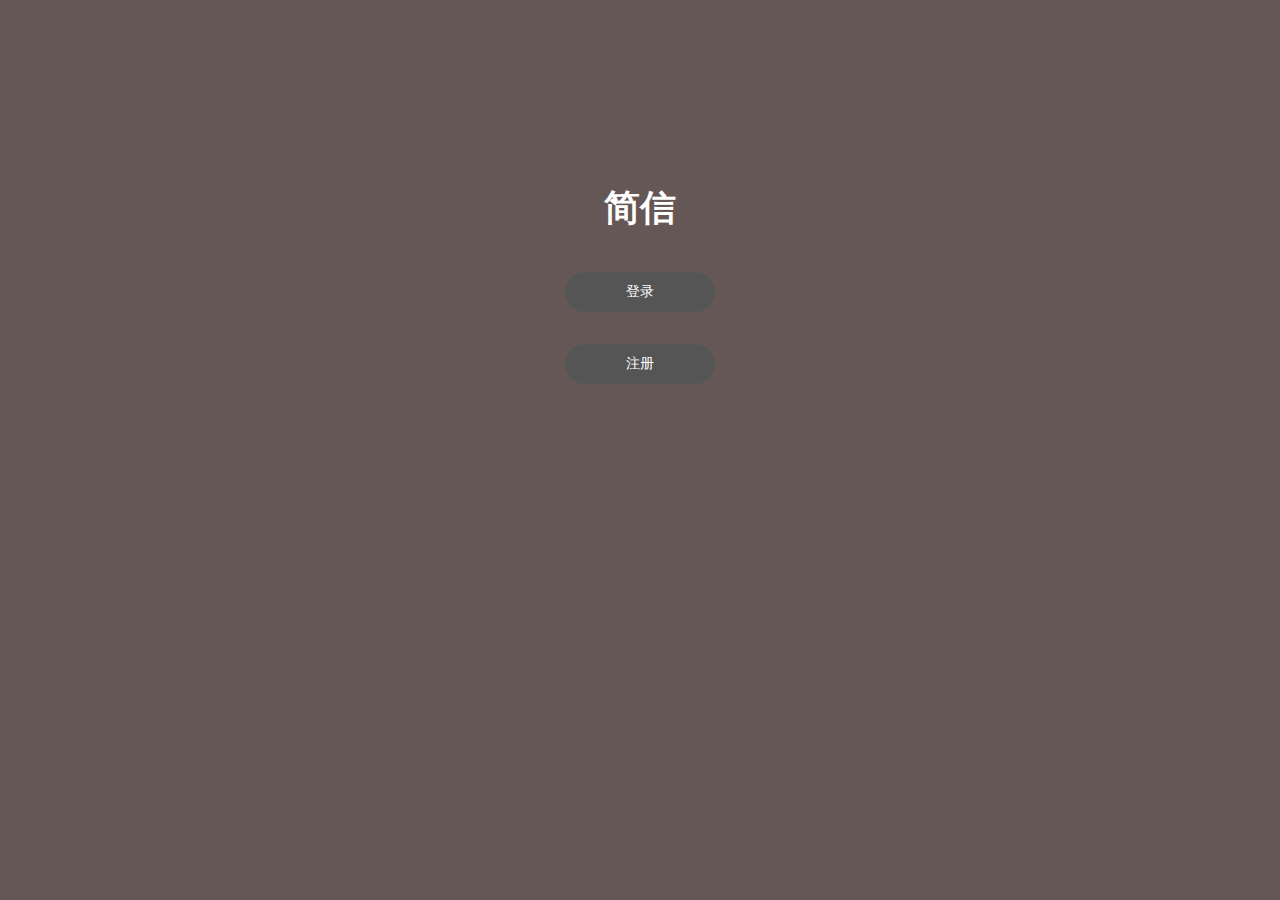
<file: Jxin/index.html>
<!doctype html>
<html>
	<head>
		<meta charset="UTF-8">
		<title></title>
		<meta name="viewport" content="width=device-width,initial-scale=1,minimum-scale=1,maximum-scale=1,user-scalable=no" />
		<link href="css/mui.min.css" rel="stylesheet" />
		
		<link rel="stylesheet" href="css/login/default.css" />
		<link rel="stylesheet" href="css/login/styles.css" />
	</head>

	<body style="background-color: #665757;">
		<article style="padding-top: 120px;" class="htmleaf-container">
			<div class="panel-lite">
			  <h1 style="color: #FFFFFF;">简信</h1>
			  <div class="form-group">
			  </div>
			  <div class="form-group">
			  </div>
			  <button onclick="toLogin()" class="login_btn">登录</button>
			  <button onclick="toRegister()" class="login_btn">注册</button>
			</div>
		</article>
		<script src="js/mui.min.js"></script>
		<script type="text/javascript">
			mui.plusReady(function() {
			    //首页返回键处理
			    //处理逻辑：1秒内，连续两次按返回键，则退出应用；
			    var first = null;
			    plus.key.addEventListener('backbutton', function(){
			        //首次按键，提示‘再按一次退出应用’
			        if(!first){
			            first = new Date().getTime();
			            mui.toast('再按一次退出应用');
			            setTimeout(function(){
			                first = null;
			            },1000);
			        }else{
			            if(new Date().getTime()-first<1000){
			                plus.runtime.quit();
			            }
			        }
			        plus.runtime.quit();
			    }, false);
			});
			function toLogin(){
				mui.openWindow({
					url:'login.html',
					waiting: {  
				        autoShow: false
				    }
				});
			}
			function toRegister(){
				mui.openWindow({
					url:'register.html',
					waiting: {  
				        autoShow: false
				    }
				});
			}
		</script>
	</body>

</html>
</file>
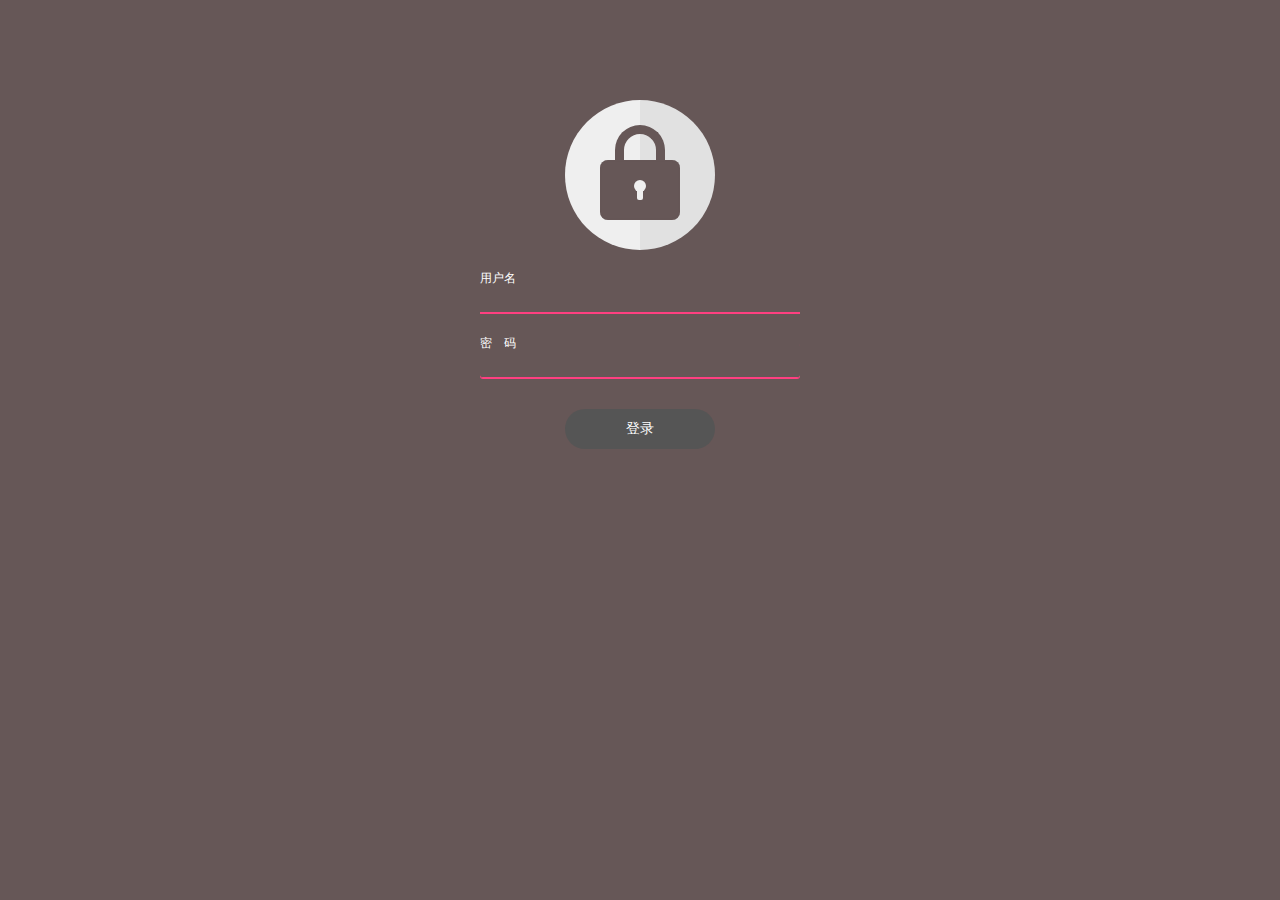
<file: Jxin/login.html>
<!doctype html>
<html>
	<head>
		<meta charset="UTF-8">
		<title></title>
		<meta name="viewport" content="width=device-width,initial-scale=1,minimum-scale=1,maximum-scale=1,user-scalable=no" />
		<link href="css/mui.min.css" rel="stylesheet" />
		
		<link rel="stylesheet" href="css/login/default.css" />
		<link rel="stylesheet" href="css/login/styles.css" />
	</head>

	<body style="background-color: #665757;">
		<article style="padding-top: 35px;" class="htmleaf-container">
			<div class="panel-lite">
			  <div class="thumbur">
			    <div class="icon-lock"></div>
			  </div>
			  <h4>　</h4>
			  <div class="form-group">
			    <input id="username" class="form-control"/>
			    <label class="form-label">用户名    </label>
			  </div>
			  <div class="form-group">
			    <input id="password" type="password" class="form-control"/>
			    <label class="form-label">密　码</label>
			  </div>
			  <button onclick="login()" class="login_btn">登录</button>
			</div>
		</article>
		<script src="js/mui.min.js"></script>
		<script type="text/javascript">
			mui.plusReady(function() {
				var self = plus.webview.currentWebview();
				if(self.username!=undefined){
					document.getElementById("username").value=self.username;
				}
				plus.key.addEventListener('backbutton', function(){
			        mui.openWindow({
						url:'index.html',
						waiting: {  
					        autoShow: false
					    }
					});
			    }, false);
			});
			function login(){
				var username=document.getElementById("username").value;
				var password=document.getElementById("password").value;
				if(username && password){
					mui.openWindow({
						url:'app/main.html',
						extras:{
							username:username,
							password:password
						}
					});
				}else{
					mui.plusReady(function() {
						plus.nativeUI.toast("用户名或密码不能为空！");
					});
				}
			}
		</script>
	</body>

</html>
</file>
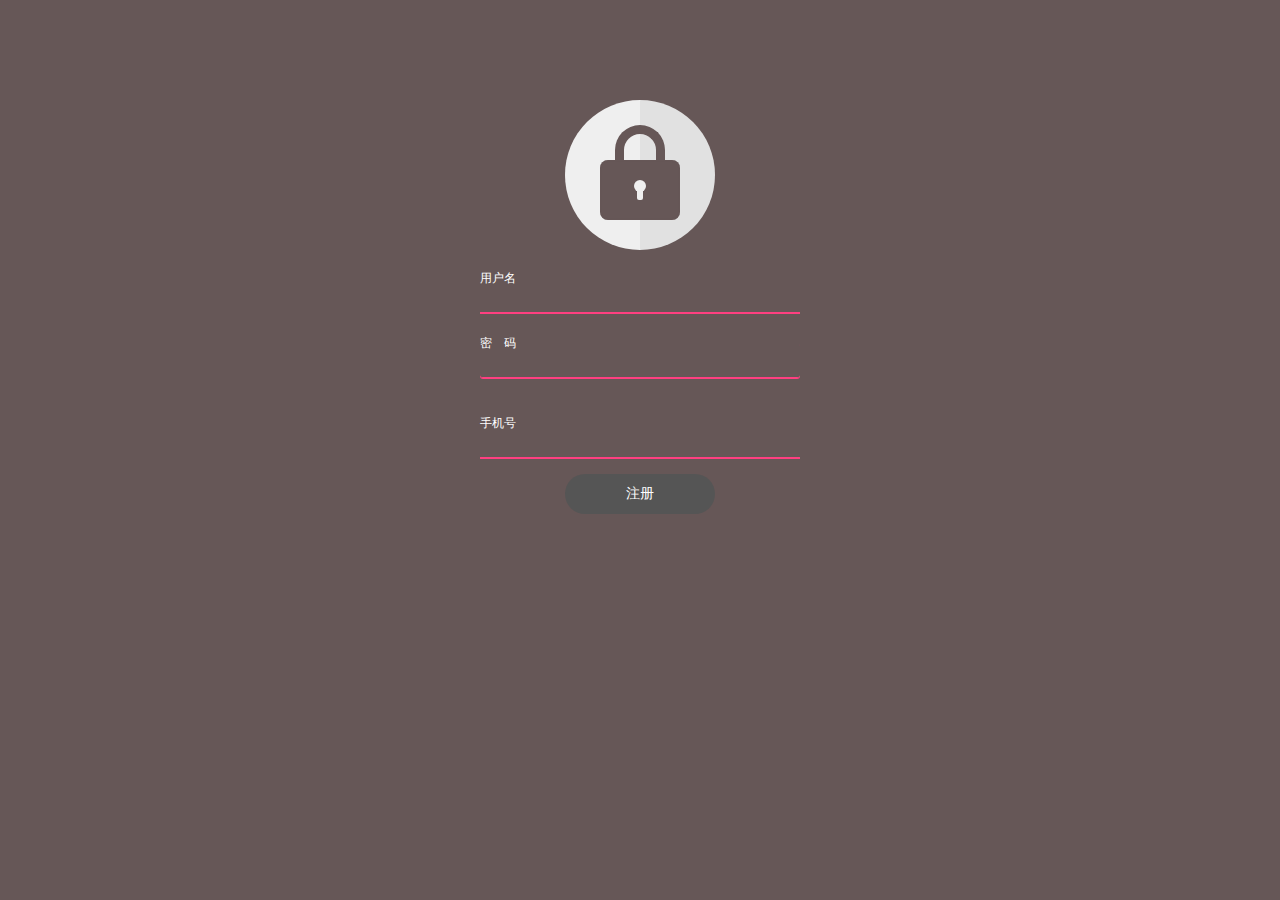
<file: Jxin/register.html>
<!doctype html>
<html>
	<head>
		<meta charset="UTF-8">
		<title></title>
		<meta name="viewport" content="width=device-width,initial-scale=1,minimum-scale=1,maximum-scale=1,user-scalable=no" />
		<link href="css/mui.min.css" rel="stylesheet" />
		
		<link rel="stylesheet" href="css/login/default.css" />
		<link rel="stylesheet" href="css/login/styles.css" />
	</head>

	<body style="background-color: #665757;">
		<article style="padding-top: 35px;" class="htmleaf-container">
			<div class="panel-lite">
			  <div class="thumbur">
			    <div class="icon-lock"></div>
			  </div>
			  <h4>　</h4>
			  <div class="form-group">
			    <input id="username" class="form-control"/>
			    <label class="form-label">用户名    </label>
			  </div>
			  <div class="form-group">
			    <input id="password" type="password" class="form-control"/>
			    <label class="form-label">密　码</label>
			  </div>
			  <div class="form-group">
			    <input id="mobilenum" class="form-control"/>
			    <label class="form-label">手机号    </label>
			  </div>
			  <button onclick="register()" class="login_btn">注册</button>
			</div>
		</article>
		<script src="js/mui.min.js"></script>
		<script type="text/javascript">
			mui.plusReady(function() {
				plus.key.addEventListener('backbutton', function(){
			        mui.openWindow({
						url:'index.html',
						waiting: {  
					        autoShow: false
					    }
					});
			    }, false);
			});
			function register(){
				var username=document.getElementById("username").value;
				var password=document.getElementById("password").value;
				var mobilenum=document.getElementById("mobilenum").value;
				if(username && password && mobilenum){
					mui.plusReady(function() {
						plus.nativeUI.toast("注册成功！");
					});
					mui.openWindow({
						url:'login.html',
						extras:{
							username:username
						},
						waiting: {  
					        autoShow: false
					    }
					});
				}else{
					mui.plusReady(function() {
						plus.nativeUI.toast("不能为空！");
					});
				}
			}
		</script>
	</body>

</html>
</file>
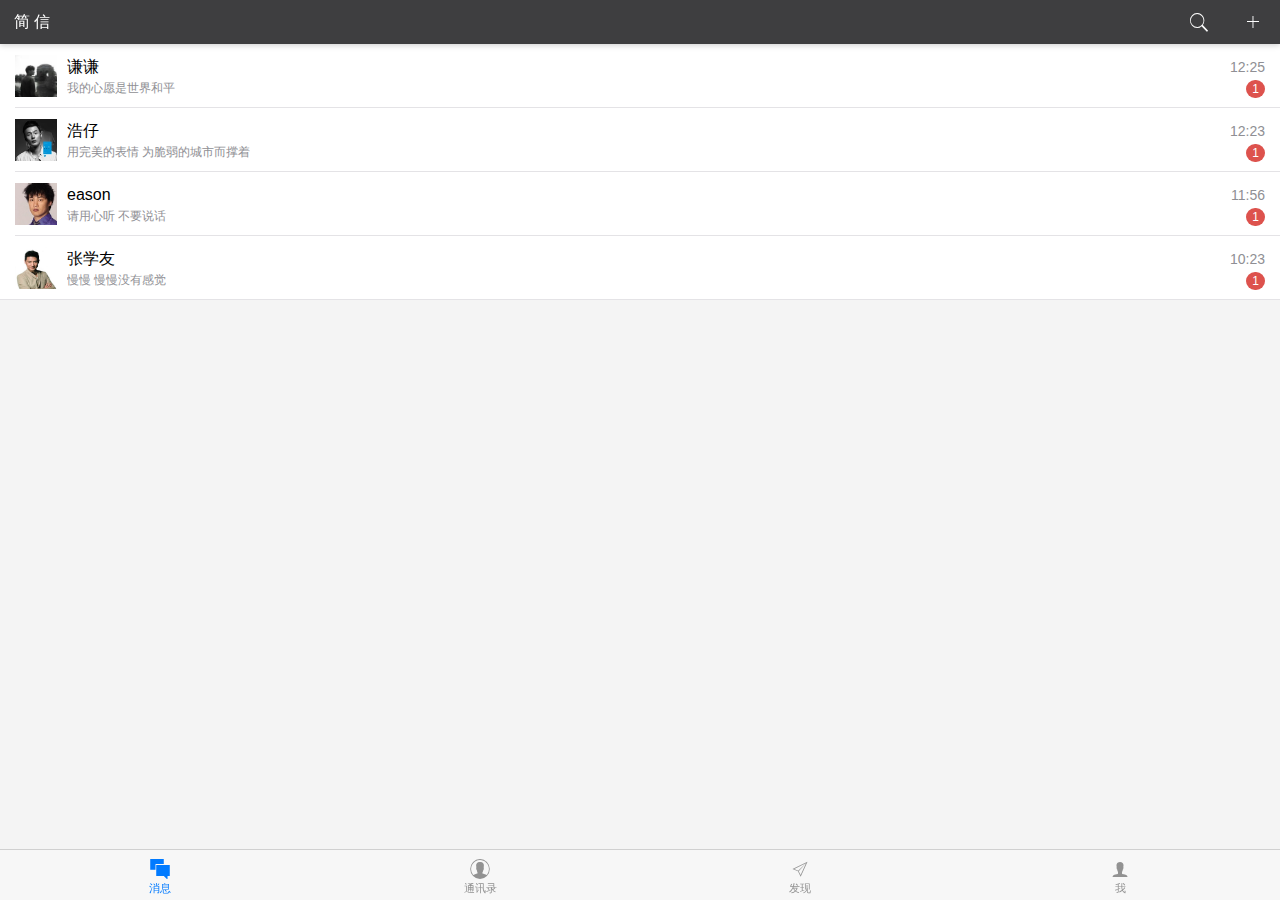
<file: Jxin/app/main.html>
<!DOCTYPE html>
<html>
<head>
    <meta charset="utf-8">
    <meta name="viewport" content="width=device-width,initial-scale=1,minimum-scale=1,maximum-scale=1,user-scalable=no" />
    <title></title>
    <script src="../js/mui.min.js"></script>
    <link href="../css/mui.min.css" rel="stylesheet"/>
    
    <!--
    	作者：1079277561@qq.com
    	时间：2016-06-16
    	描述：通讯录效果，引入aui的资源文件
    -->
    <link rel="stylesheet" href="../aui/css/aui.css" />
    <link rel="stylesheet" href="../aui/css/aui-indexed-list.css" />
    <script type="text/javascript" charset="utf-8">
      	mui.plusReady(function() {
      		var self = plus.webview.currentWebview();
	    	plus.nativeUI.toast("欢迎"+self.username+"登录简信！");
	    	mui.back = function() {
			    var main = plus.android.runtimeMainActivity();
    			main.moveTaskToBack(true);
			};
//		    plus.key.addEventListener('backbutton', function(){
//		        var main = plus.android.runtimeMainActivity();
//  			main.moveTaskToBack(true);
//		    }, false);
		});
    </script>
</head>
<body>
	<header class="mui-bar mui-bar-nav" style="background-color: #3e3e40;">
	    <span style="color: #FFFFFF;margin-left: 4px;" class="mui-btn-link mui-pull-left">简  信</span>
	    <span style="color: #FFFFFF;padding-right: 15px;" class="mui-icon mui-icon-plusempty mui-pull-right"></span>
	    <span style="color: #FFFFFF;padding-right: 40px;" class="mui-icon mui-icon-search mui-pull-right"></span>
	</header>
	<nav class="mui-bar mui-bar-tab">
	    <a class="mui-tab-item mui-active" href="#message">
	        <span class="mui-icon mui-icon-chatboxes-filled"></span>
	        <span class="mui-tab-label">消息</span>
	    </a>
	    <a class="mui-tab-item" href="#addressbook">
	        <span class="mui-icon mui-icon-contact"></span>
	        <span class="mui-tab-label">通讯录</span>
	    </a>
	    <a class="mui-tab-item" href="#find">
	        <span class="mui-icon mui-icon-paperplane"></span>
	        <span class="mui-tab-label">发现</span>
	    </a>
	    <a class="mui-tab-item" href="#mine">
	        <span class="mui-icon mui-icon-person-filled"></span>
	        <span class="mui-tab-label">我</span>
	    </a>
	</nav>
	<div class="mui-content" style="background-color: #f4f4f4;">
		<div id="message" class="mui-control-content mui-active">
			<ul class="mui-table-view mui-table-view-striped mui-table-view-condensed">
		        <li class="mui-table-view-cell">
		            <div class="mui-table">
		                <div class="mui-table-cell mui-col-xs-10">
		                	<img width="42px" class="mui-media-object mui-pull-left" src="../images/user.png">
		                    <div class="mui-media-body">
								谦谦
							</div>
		                    <p class="mui-h6 mui-ellipsis">我的心愿是世界和平</p>
		                </div>
		                <div class="mui-table-cell mui-col-xs-2 mui-text-right">
		                    <span class="mui-h5">12:25</span>
		                </div>
		            </div>
		            <span style="top: 70%;" class="mui-badge mui-badge-danger">1</span>
		        </li>
		        <li class="mui-table-view-cell">
		            <div class="mui-table">
		                <div class="mui-table-cell mui-col-xs-10">
		                	<img width="42px" class="mui-media-object mui-pull-left" src="../images/lironghao.png">
		                    <div class="mui-media-body">
								浩仔
							</div>
		                    <p class="mui-h6 mui-ellipsis">用完美的表情 为脆弱的城市而撑着</p>
		                </div>
		                <div class="mui-table-cell mui-col-xs-2 mui-text-right">
		                    <span class="mui-h5">12:23</span>
		                </div>
		            </div>
		            <span style="top: 70%;" class="mui-badge mui-badge-danger">1</span>
		        </li>
		         <li class="mui-table-view-cell">
		            <div class="mui-table">
		                <div class="mui-table-cell mui-col-xs-10">
		                	<img width="42px" class="mui-media-object mui-pull-left" src="../images/chenyixun.png">
		                    <div class="mui-media-body">
								eason
							</div>
		                    <p class="mui-h6 mui-ellipsis">请用心听 不要说话</p>
		                </div>
		                <div class="mui-table-cell mui-col-xs-2 mui-text-right">
		                    <span class="mui-h5">11:56</span>
		                </div>
		            </div>
		            <span style="top: 70%;" class="mui-badge mui-badge-danger">1</span>
		        </li>
		         <li class="mui-table-view-cell">
		            <div class="mui-table">
		                <div class="mui-table-cell mui-col-xs-10">
		                	<img width="42px" class="mui-media-object mui-pull-left" src="../images/zhangxueyou.png">
		                    <div class="mui-media-body">
								张学友
							</div>
		                    <p class="mui-h6 mui-ellipsis">慢慢 慢慢没有感觉</p>
		                </div>
		                <div class="mui-table-cell mui-col-xs-2 mui-text-right">
		                    <span class="mui-h5">10:23</span>
		                </div>
		            </div>
		            <span style="top: 70%;" class="mui-badge mui-badge-danger">1</span>
		        </li>
	        </ul>
		</div>
		<div id="addressbook" class="mui-control-content">
			<div class="aui-searchbar-wrap fixed" id="group-search">
		    </div>
			<div class="aui-indexed-list">
			    <ul class="aui-list-view aui-indexed-list-view aui-in" id="group-*" data-group="*">
		            <li class="aui-list-view-cell">
		                <i class="aui-iconfont aui-icon-friendadd aui-bg-info"></i>新朋友
		            </li>
		            <li class="aui-list-view-cell">
		                <i class="aui-iconfont aui-icon-friend aui-bg-success"></i>群聊
		            </li>
		            <li class="aui-list-view-cell">
		                <i class="aui-iconfont aui-icon-tag aui-bg-danger"></i>标签
		            </li>
		            <li class="aui-list-view-cell">
		                <i class="aui-iconfont aui-icon-friendfamous aui-bg-warning"></i>公众号
		            </li>
			        <li class="aui-list-view-cell aui-indexed-list-view-group" id="group-E" data-group="E">E</li>
			        <ul class="mui-table-view mui-table-view-striped mui-table-view-condensed">
				        <li style="padding: 3px 15px;" class="mui-table-view-cell">
				            <div class="mui-table">
				                <div class="mui-table-cell mui-col-xs-10">
				                	<img style="height: 35px;width:35px" class="mui-media-object mui-pull-left" src="../images/chenyixun.png">
				                    <div style="padding: 5px 0px;" class="mui-media-body">
										eason
									</div>
				                </div>
				            </div>
				        </li>
				        <li style="padding: 3px 15px;" class="mui-table-view-cell">
				            <div class="mui-table">
				                <div class="mui-table-cell mui-col-xs-10">
				                	<img style="height: 35px;width:35px" class="mui-media-object mui-pull-left" src="../images/chenyixun.png">
				                    <div style="padding: 5px 0px;" class="mui-media-body">
										eason
									</div>
				                </div>
				            </div>
				        </li>
				        <li style="padding: 3px 15px;" class="mui-table-view-cell">
				            <div class="mui-table">
				                <div class="mui-table-cell mui-col-xs-10">
				                	<img style="height: 35px;width:35px" class="mui-media-object mui-pull-left" src="../images/chenyixun.png">
				                    <div style="padding: 5px 0px;" class="mui-media-body">
										eason
									</div>
				                </div>
				            </div>
				        </li>
				        <li style="padding: 3px 15px;" class="mui-table-view-cell">
				            <div class="mui-table">
				                <div class="mui-table-cell mui-col-xs-10">
				                	<img style="height: 35px;width:35px" class="mui-media-object mui-pull-left" src="../images/chenyixun.png">
				                    <div style="padding: 5px 0px;" class="mui-media-body">
										eason
									</div>
				                </div>
				            </div>
				        </li>
			        </ul>
			        <li class="aui-list-view-cell aui-indexed-list-view-group" id="group-H" data-group="H">H</li>
			        <ul class="mui-table-view mui-table-view-striped mui-table-view-condensed">
				        <li style="padding: 3px 15px;" class="mui-table-view-cell">
				            <div class="mui-table">
				                <div class="mui-table-cell mui-col-xs-10">
				                	<img style="height: 35px;width:35px" class="mui-media-object mui-pull-left" src="../images/lironghao.png">
				                    <div style="padding: 5px 0px;" class="mui-media-body">
										浩仔
									</div>
				                </div>
				            </div>
				        </li>
				        <li style="padding: 3px 15px;" class="mui-table-view-cell">
				            <div class="mui-table">
				                <div class="mui-table-cell mui-col-xs-10">
				                	<img style="height: 35px;width:35px" class="mui-media-object mui-pull-left" src="../images/lironghao.png">
				                    <div style="padding: 5px 0px;" class="mui-media-body">
										浩仔
									</div>
				                </div>
				            </div>
				        </li>
				        <li style="padding: 3px 15px;" class="mui-table-view-cell">
				            <div class="mui-table">
				                <div class="mui-table-cell mui-col-xs-10">
				                	<img style="height: 35px;width:35px" class="mui-media-object mui-pull-left" src="../images/lironghao.png">
				                    <div style="padding: 5px 0px;" class="mui-media-body">
										浩仔
									</div>
				                </div>
				            </div>
				        </li>
				        <li style="padding: 3px 15px;" class="mui-table-view-cell">
				            <div class="mui-table">
				                <div class="mui-table-cell mui-col-xs-10">
				                	<img style="height: 35px;width:35px" class="mui-media-object mui-pull-left" src="../images/lironghao.png">
				                    <div style="padding: 5px 0px;" class="mui-media-body">
										浩仔
									</div>
				                </div>
				            </div>
				        </li>
			    	</ul>
					<li class="aui-list-view-cell aui-indexed-list-view-group" id="group-Q" data-group="E">Q</li>
					<ul class="mui-table-view mui-table-view-striped mui-table-view-condensed">
				        <li style="padding: 3px 15px;" class="mui-table-view-cell">
				            <div class="mui-table">
				                <div class="mui-table-cell mui-col-xs-10">
				                	<img style="height: 35px;width:35px" class="mui-media-object mui-pull-left" src="../images/user.png">
				                    <div style="padding: 5px 0px;" class="mui-media-body">
										谦谦
									</div>
				                </div>
				            </div>
				        </li>
				        <li style="padding: 3px 15px;" class="mui-table-view-cell">
				            <div class="mui-table">
				                <div class="mui-table-cell mui-col-xs-10">
				                	<img style="height: 35px;width:35px" class="mui-media-object mui-pull-left" src="../images/user.png">
				                    <div style="padding: 5px 0px;" class="mui-media-body">
										谦谦
									</div>
				                </div>
				            </div>
				        </li>
				        <li style="padding: 3px 15px;" class="mui-table-view-cell">
				            <div class="mui-table">
				                <div class="mui-table-cell mui-col-xs-10">
				                	<img style="height: 35px;width:35px" class="mui-media-object mui-pull-left" src="../images/user.png">
				                    <div style="padding: 5px 0px;" class="mui-media-body">
										谦谦
									</div>
				                </div>
				            </div>
				        </li>
				        <li style="padding: 3px 15px;" class="mui-table-view-cell">
				            <div class="mui-table">
				                <div class="mui-table-cell mui-col-xs-10">
				                	<img style="height: 35px;width:35px" class="mui-media-object mui-pull-left" src="../images/user.png">
				                    <div style="padding: 5px 0px;" class="mui-media-body">
										谦谦
									</div>
				                </div>
				            </div>
				        </li>
			        </ul>
					<li class="aui-list-view-cell aui-indexed-list-view-group" id="group-Z" data-group="Z">Z</li>
					<ul class="mui-table-view mui-table-view-striped mui-table-view-condensed">
						<li style="padding: 3px 15px;" class="mui-table-view-cell">
				            <div class="mui-table">
				                <div class="mui-table-cell mui-col-xs-10">
				                	<img style="height: 35px;width:35px" class="mui-media-object mui-pull-left" src="../images/zhangxueyou.png">
				                    <div style="padding: 5px 0px;" class="mui-media-body">
										张学友
									</div>
				                </div>
				            </div>
				        </li>
				        <li style="padding: 3px 15px;" class="mui-table-view-cell">
				            <div class="mui-table">
				                <div class="mui-table-cell mui-col-xs-10">
				                	<img style="height: 35px;width:35px" class="mui-media-object mui-pull-left" src="../images/zhangxueyou.png">
				                    <div style="padding: 5px 0px;" class="mui-media-body">
										张学友
									</div>
				                </div>
				            </div>
				        </li>
				        <li style="padding: 3px 15px;" class="mui-table-view-cell">
				            <div class="mui-table">
				                <div class="mui-table-cell mui-col-xs-10">
				                	<img style="height: 35px;width:35px" class="mui-media-object mui-pull-left" src="../images/zhangxueyou.png">
				                    <div style="padding: 5px 0px;" class="mui-media-body">
										张学友
									</div>
				                </div>
				            </div>
				        </li>
					</ul>
					<li class="aui-list-view-cell aui-indexed-list-view-group" id="group-#" data-group="#">#</li>
					<ul class="mui-table-view mui-table-view-striped mui-table-view-condensed">
						<li style="padding: 3px 15px;" class="mui-table-view-cell">
				            <div class="mui-table">
				                <div class="mui-table-cell mui-col-xs-10">
				                	<img style="height: 35px;width:35px" class="mui-media-object mui-pull-left" src="../images/1.png">
				                    <div style="padding: 5px 0px;" class="mui-media-body">
										~!~
									</div>
				                </div>
				            </div>
				        </li>
				        <li style="padding: 3px 15px;" class="mui-table-view-cell">
				            <div class="mui-table">
				                <div class="mui-table-cell mui-col-xs-10">
				                	<img style="height: 35px;width:35px" class="mui-media-object mui-pull-left" src="../images/1.png">
				                    <div style="padding: 5px 0px;" class="mui-media-body">
										~!~
									</div>
				                </div>
				            </div>
				        </li>
				        <li style="padding: 3px 15px;" class="mui-table-view-cell">
				            <div class="mui-table">
				                <div class="mui-table-cell mui-col-xs-10">
				                	<img style="height: 35px;width:35px" class="mui-media-object mui-pull-left" src="../images/1.png">
				                    <div style="padding: 5px 0px;" class="mui-media-body">
										~!~
									</div>
				                </div>
				            </div>
				        </li>
					</ul>
				</ul>
			</div>
			<div class="aui-indexed-list-toast"></div>
			<div class="aui-indexed-list-bar">
				<a data-value="A">A</a>
				<a data-value="B">B</a>
				<a data-value="C">C</a>
				<a data-value="D">D</a>
				<a data-value="E">E</a>
				<a data-value="F">F</a>
				<a data-value="G">G</a>
				<a data-value="H">H</a>
				<a data-value="I">I</a>
				<a data-value="J">J</a>
				<a data-value="K">K</a>
				<a data-value="L">L</a>
				<a data-value="M">M</a>
				<a data-value="N">N</a>
				<a data-value="O">O</a>
				<a data-value="P">P</a>
				<a data-value="Q">Q</a>
				<a data-value="R">R</a>
				<a data-value="S">S</a>
				<a data-value="T">T</a>
				<a data-value="U">U</a>
				<a data-value="V">V</a>
				<a data-value="W">W</a>
				<a data-value="X">X</a>
				<a data-value="Y">Y</a>
				<a data-value="Z">Z</a>
				<a data-value="#">#</a>
			</div>
		</div>
		<div id="find" class="mui-control-content">
			<div class="aui-searchbar-wrap fixed" id="group-search">
		    </div>
			<div class="aui-indexed-list">
			    <ul class="aui-list-view aui-indexed-list-view aui-in">
			        <li style="padding: 0px 15px;" class="aui-list-view-cell aui-indexed-list-view-group">　</li>
			        <li class="aui-list-view-cell">
			        	<img style="width: 27px;height: 27px;" class="aui-img-object aui-pull-right" src="../images/lironghao.png">
		                <i class="aui-iconfont aui-icon-hotfill aui-bg-success"></i>圈圈
		            </li>
			        <li style="padding: 0px 15px;" class="aui-list-view-cell aui-indexed-list-view-group">　</li>
			        <li class="aui-list-view-cell">
		                <i class="aui-iconfont aui-icon-scan aui-bg-info"></i>扫扫
		            </li>
		            <li class="aui-list-view-cell">
		                <i class="aui-iconfont aui-icon-we aui-bg-primary"></i>摇摇
		            </li>
			        <li style="padding: 0px 15px;" class="aui-list-view-cell aui-indexed-list-view-group">　</li>
			        <li class="aui-list-view-cell">
		                <i class="aui-iconfont aui-icon-locationfill aui-bg-danger"></i>附近
		            </li>
		            <li class="aui-list-view-cell">
		                <i class="aui-iconfont aui-icon-baby aui-bg-info"></i>瓶子
		            </li>
				</ul>
			</div>
		</div>
		<div id="mine" class="mui-control-content">
			<div class="aui-searchbar-wrap fixed" id="group-search">
		    </div>
			<div class="aui-indexed-list">
			    <ul class="aui-list-view aui-indexed-list-view aui-in">
			        <li style="padding: 0px 15px;" class="aui-list-view-cell aui-indexed-list-view-group">　</li>
			        <li class="aui-list-view-cell aui-img">
			        	<img class="aui-img-object aui-pull-left" src="../images/user.png">
			            <div class="aui-img-body">
			            	actor
			                <p class='aui-ellipsis-2'>简信号：Equalr</p>
			                <img style="width: 27px;height: 27px;margin-top: -29px;" class="aui-img-object aui-pull-right" src="../images/erweima.png">
			            </div>
			        </li>
			        <li style="padding: 0px 15px;" class="aui-list-view-cell aui-indexed-list-view-group">　</li>
			        <li class="aui-list-view-cell">
		                <i class="aui-iconfont aui-icon-pic aui-bg-danger"></i>相册
		            </li>
		            <li class="aui-list-view-cell">
		                <i class="aui-iconfont aui-icon-favor aui-bg-success"></i>收藏
		            </li>
			        <li style="padding: 0px 15px;" class="aui-list-view-cell aui-indexed-list-view-group">　</li>
			        <li class="aui-list-view-cell">
		                <i class="aui-iconfont aui-icon-recharge aui-bg-info"></i>钱包
		            </li>
		            <li class="aui-list-view-cell">
		                <i class="aui-iconfont aui-icon-pay aui-bg-info"></i>卡券
		            </li>
		            <li style="padding: 0px 15px;" class="aui-list-view-cell aui-indexed-list-view-group">　</li>
			        <li class="aui-list-view-cell">
		                <i class="aui-iconfont aui-icon-emoji aui-bg-warning"></i>表情
		            </li>
		            <li style="padding: 0px 15px;" class="aui-list-view-cell aui-indexed-list-view-group">　</li>
			        <li class="aui-list-view-cell">
		                <i class="aui-iconfont aui-icon-settings aui-bg-info"></i>设置
		            </li>
				</ul>
			</div>
		</div>
	</div><script type="text/javascript" src="../aui/js/api.js" ></script>
	<script type="text/javascript" src="../aui/js/aui-tap.js" ></script>
	<script type="text/javascript" src="../aui/js/aui-indexed-list.js" ></script>
</body>
</html>
</file>
<file: Jxin/css/login/default.css>
[class^="icon-"], [class*=" icon-"] {
	font-family: 'icomoon';
	speak: none;
	font-style: normal;
	font-weight: normal;
	font-variant: normal;
	text-transform: none;
	line-height: 1;

	/* Better Font Rendering =========== */
	-webkit-font-smoothing: antialiased;
	-moz-osx-font-smoothing: grayscale;
}

body, html { font-size: 100%; 	padding: 0; margin: 0;}

/* Reset */
*,
*:after,
*:before {
	-webkit-box-sizing: border-box;
	-moz-box-sizing: border-box;
	box-sizing: border-box;
}

/* Clearfix hack by Nicolas Gallagher: http://nicolasgallagher.com/micro-clearfix-hack/ */
.clearfix:before,
.clearfix:after {
	content: " ";
	display: table;
}

.clearfix:after {
	clear: both;
}

body{
	font-family: "Microsoft YaHei","å®‹ä½“","Segoe UI", "Lucida Grande", Helvetica, Arial,sans-serif, FreeSans, Arimo;
}
a{color: #2fa0ec;text-decoration: none;outline: none;}
a:hover,a:focus{color:#74777b;}

.htmleaf-container{
	margin: 0 auto;
	text-align: center;
	overflow: hidden;
}
.htmleaf-content {
	font-size: 150%;
	padding: 1em 0;
}

.htmleaf-content h2 {
	margin: 0 0 2em;
	opacity: 0.1;
}

.htmleaf-content p {
	margin: 1em 0;
	padding: 5em 0 0 0;
	font-size: 0.65em;
}
.bgcolor-1 { background: #f0efee; }
.bgcolor-2 { background: #f9f9f9; }
.bgcolor-3 { background: #e8e8e8; }/*light grey*/
.bgcolor-4 { background: #2f3238; color: #fff; }/*Dark grey*/
.bgcolor-5 { background: #df6659; color: #521e18; }/*pink1*/
.bgcolor-6 { background: #2fa8ec; }/*sky blue*/
.bgcolor-7 { background: #d0d6d6; }/*White tea*/
.bgcolor-8 { background: #3d4444; color: #fff; }/*Dark grey2*/
.bgcolor-9 { background: #ef3f52; color: #fff;}/*pink2*/
.bgcolor-10{ background: #64448f; color: #fff;}/*Violet*/
.bgcolor-11{ background: #3755ad; color: #fff;}/*dark blue*/
.bgcolor-12{ background: #3498DB; color: #fff;}/*light blue*/
/* Header */
.htmleaf-header{
	padding: 1em 190px 1em;
	letter-spacing: -1px;
	text-align: center;
}
.htmleaf-header h1 {
	color: #fff;
	font-weight: 600;
	font-size: 2em;
	line-height: 1;
	margin-bottom: 0;
	font-family: "Microsoft YaHei","å®‹ä½“","Segoe UI", "Lucida Grande", Helvetica, Arial,sans-serif, FreeSans, Arimo;
}
.htmleaf-header h1 span {
	font-family: "Microsoft YaHei","å®‹ä½“","Segoe UI", "Lucida Grande", Helvetica, Arial,sans-serif, FreeSans, Arimo;
	display: block;
	font-size: 60%;
	font-weight: 400;
	padding: 0.8em 0 0.5em 0;
	color: #fff;
}
/*nav*/
.htmleaf-demo a{color: #1d7db1;text-decoration: none;}
.htmleaf-demo{width: 100%;padding-bottom: 1.2em;}
.htmleaf-demo a{display: inline-block;margin: 0.5em;padding: 0.6em 1em;border: 3px solid #1d7db1;font-weight: 700;}
.htmleaf-demo a:hover{opacity: 0.6;}
.htmleaf-demo a.current{background:#1d7db1;color: #fff; }
/* Top Navigation Style */
.htmleaf-links {
	position: relative;
	display: inline-block;
	white-space: nowrap;
	font-size: 1.5em;
	text-align: center;
}

.htmleaf-links::after {
	position: absolute;
	top: 0;
	left: 50%;
	margin-left: -1px;
	width: 2px;
	height: 100%;
	background: #dbdbdb;
	content: '';
	-webkit-transform: rotate3d(0,0,1,22.5deg);
	transform: rotate3d(0,0,1,22.5deg);
}

.htmleaf-icon {
	display: inline-block;
	margin: 0.5em;
	padding: 0em 0;
	width: 1.5em;
	text-decoration: none;
	color: #fff;
}

.htmleaf-icon span {
	display: none;
}

.htmleaf-icon:before {
	margin: 0 5px;
	text-transform: none;
	font-weight: normal;
	font-style: normal;
	font-variant: normal;
	font-family: 'icomoon';
	line-height: 1;
	speak: none;
	-webkit-font-smoothing: antialiased;
}
/* footer */
.htmleaf-footer{width: 100%;padding-top: 10px;}
.htmleaf-small{font-size: 0.8em;}
.center{text-align: center;}
/****/
.related {
	color: #fff;
	background: #333;
	text-align: center;
	font-size: 1.25em;
	padding: 0.5em 0;
	overflow: hidden;
}

.related > a {
	vertical-align: top;
	width: calc(100% - 20px);
	max-width: 340px;
	display: inline-block;
	text-align: center;
	margin: 20px 10px;
	padding: 25px;
	font-family: "Microsoft YaHei","å®‹ä½“","Segoe UI", "Lucida Grande", Helvetica, Arial,sans-serif, FreeSans, Arimo;
}
.related a {
	display: inline-block;
	text-align: left;
	margin: 20px auto;
	padding: 10px 20px;
	opacity: 0.8;
	-webkit-transition: opacity 0.3s;
	transition: opacity 0.3s;
	-webkit-backface-visibility: hidden;
}

.related a:hover,
.related a:active {
	opacity: 1;
}

.related a img {
	max-width: 100%;
	opacity: 0.8;
	border-radius: 4px;
}
.related a:hover img,
.related a:active img {
	opacity: 1;
}
.related h3{font-family: "Microsoft YaHei", sans-serif;}
.related a h3 {
	font-weight: 300;
	margin-top: 0.15em;
	color: #fff;
}
/* icomoon */
.icon-htmleaf-home-outline:before {
	content: "\e5000";
}

.icon-htmleaf-arrow-forward-outline:before {
	content: "\e5001";
}

@media screen and (max-width: 50em) {
	.htmleaf-header {
		padding: 3em 10% 4em;
	}
	.htmleaf-header h1 {
        font-size:2em;
    }
}


@media screen and (max-width: 40em) {
	.htmleaf-header h1 {
		font-size: 1.5em;
	}
}

@media screen and (max-width: 30em) {
    .htmleaf-header h1 {
        font-size:1.2em;
    }
}
</file>
<file: Jxin/css/login/styles.css>
*, *:after, *:before {
  box-sizing: border-box;
}

html {
  position: relative;
  font-family: 'Roboto', sans-serif;
}

.thumbur {
  width: 150px;
  height: 150px;
  position: relative;
  background-color: #efefef;
  *zoom: 1;
  filter: progid:DXImageTransform.Microsoft.gradient(gradientType=1, startColorstr='#FFEFEFEF', endColorstr='#FFE1E1E1');
  background-image: url('[data-uri]');
  background-size: 100%;
  background-image: -webkit-gradient(linear, 0% 50%, 100% 50%, color-stop(0%, #efefef), color-stop(50%, #efefef), color-stop(50%, #e1e1e1), color-stop(100%, #e1e1e1));
  background-image: -webkit-linear-gradient(left, #efefef 0%, #efefef 50%, #e1e1e1 50%, #e1e1e1 100%);
  background-image: linear-gradient(to right, #efefef 0%, #efefef 50%, #e1e1e1 50%, #e1e1e1 100%);
  margin: auto;
  border-radius: 100%;
}
.thumbur:before {
  content: '';
  position: absolute;
  width: 6px;
  height: 12px;
  background-color: #efefef;
  left: 50%;
  bottom: 50px;
  z-index: 5;
  -ms-transform: translateX(-50%);
  -webkit-transform: translateX(-50%);
  transform: translateX(-50%);
  border-bottom-left-radius: 2px;
  border-bottom-right-radius: 2px;
}

.icon-lock {
  position: relative;
  width: 80px;
  height: 60px;
  background: #665757;
  margin: auto;
  -ms-transform: translateY(60px);
  -webkit-transform: translateY(60px);
  transform: translateY(60px);
  border-radius: 8px;
  box-shadow: 0 0 2px #665757 inset;
}
.icon-lock:after {
  content: '';
  position: absolute;
  width: 50px;
  height: 35px;
  border: 9px solid #665757;
  border-bottom: none;
  bottom: 100%;
  left: 50%;
  -ms-transform: translateX(-50%);
  -webkit-transform: translateX(-50%);
  transform: translateX(-50%);
  border-top-left-radius: 50px;
  border-top-right-radius: 50px;
}
.icon-lock:before {
  content: '';
  position: absolute;
  width: 12px;
  height: 12px;
  background-color: #efefef;
  left: 50%;
  top: 20px;
  -ms-transform: translateX(-50%);
  -webkit-transform: translateX(-50%);
  transform: translateX(-50%);
  border-radius: 100%;
}

.panel-lite {
  margin: 20px auto;
  max-width: 360px;
  padding: 45px 20px;
  border-radius: 4px;
  position: relative;
}
.panel-lite a {
  display: inline-block;
  margin-top: 25px;
  text-decoration: none;
  color: #FF4081;
  font-size: 14px;
}

.form-group {
  position: relative;
  font-size: 15px;
  color: #666;
}
.form-group + .form-group {
  margin-top: 30px;
}
.form-group .form-label {
	color: #FFFFFF;
  position: absolute;
  z-index: 1;
  left: 0;
  top: 5px;
  -webkit-transition: 0.3s;
  transition: 0.3s;
}
.form-group .form-control {
  width: 100%;
  position: relative;
  z-index: 3;
  height: 35px;
  background: none;
  border: none;
  padding: 5px 0;
  -webkit-transition: 0.3s;
  transition: 0.3s;
  border-bottom: 1px solid #777;
}
.form-group .form-control:invalid {
  outline: none;
}
.form-group .form-control:focus, .form-group .form-control:valid {
  outline: none;
  color: #FF4081;
  box-shadow: 0 1px #FF4081;
  border-color: #FF4081;
}
.form-group .form-control:focus + .form-label, .form-group .form-control:valid + .form-label {
  font-size: 12px;
  -ms-transform: translateY(-15px);
  -webkit-transform: translateY(-15px);
  transform: translateY(-15px);
}

.floating-btn {
  background: #FF4081;
  width: 60px;
  height: 60px;
  border-radius: 50%;
  color: #fff;
  font-size: 32px;
  border: none;
  position: absolute;
  margin: auto;
  -webkit-transition: 0.3s;
  transition: 0.3s;
  box-shadow: 1px 0px 0px rgba(0, 0, 0, 0.3) inset;
  margin: auto;
  right: -30px;
  bottom: 90px;
  cursor: pointer;
}
.floating-btn:hover {
  box-shadow: 0 0 0 rgba(0, 0, 0, 0.3) inset, 0 3px 6px rgba(0, 0, 0, 0.16), 0 5px 11px rgba(0, 0, 0, 0.23);
}
.floating-btn:hover .icon-arrow {
  -ms-transform: rotate(45deg) scale(1.2);
  -webkit-transform: rotate(45deg) scale(1.2);
  transform: rotate(45deg) scale(1.2);
}
.floating-btn:focus, .floating-btn:active {
  outline: none;
}

.icon-arrow {
  position: relative;
  width: 13px;
  height: 13px;
  border-right: 3px solid #fff;
  border-top: 3px solid #fff;
  display: block;
  -ms-transform: rotate(45deg);
  -webkit-transform: rotate(45deg);
  transform: rotate(45deg);
  margin: auto;
  -webkit-transition: 0.3s;
  transition: 0.3s;
}
.icon-arrow:after {
  content: '';
  position: absolute;
  width: 18px;
  height: 3px;
  background: #fff;
  left: -5px;
  top: 5px;
  -ms-transform: rotate(-45deg);
  -webkit-transform: rotate(-45deg);
  transform: rotate(-45deg);
}

.login_btn{
  background-color: #555555;
  position: relative;
  border-radius: 10em;
  border: none;
	color: white;
	overflow: hidden;
	margin: 1rem;
	padding: 0;
	text-transform: uppercase;
	width: 150px;
	height: 40px;
}
</file>
<file: Jxin/aui/css/aui.css>
/*
 * =========================================================================
 * APIClud - AUI UI 框架    流浪男  QQ：343757327  http://www.auicss.com
 * Verson 1.1.9
 * =========================================================================
 */
 /*初始化类*/
@charset "UTF-8";
@import url("aui-iconfont.css");
html{
	font-family: sans-serif;
}
html,body {
	-webkit-touch-callout:none;
	-webkit-text-size-adjust:none;
	-webkit-tap-highlight-color:rgba(0, 0, 0, 0);
	-webkit-user-select:none;
	width: 100%;
	height: 100%;
}
body {
	line-height: 1.5;
	font-size: 16px;
	color: #000;
	background-color: #f4f4f4;
	outline: 0;
}
html,body,header,section,footer,div,ul,ol,li,img,a,span,em,del,legend,center,strong,var,fieldset,form,label,dl,dt,dd,cite,input,hr,time,mark,code,figcaption,figure,textarea,h1,h2,h3,h4,h5,h6,p{
	margin:0;
	border:0;
	padding:0;
	font-style:normal;
}
ul, li {
	list-style: none;
}
b,strong {
	font-weight: 700;
}
pre {
	overflow: auto;
}
img {
	border: 0;
}
p {
	margin-top: 0;
	margin-bottom: 0;
	font-size: 14px;
	color: #8f8f94;
}
a {
	color: #0062cc;
	text-decoration: none;
	background-color: transparent;
}
a:hover {
	outline: 0;
}
textarea {
	overflow: hidden;
	resize: none;
}
button {
	overflow: visible;
}
button,select {
	text-transform: none;
}
button,input,optgroup,select,textarea {
	margin: 0;
	font: inherit;
	color: inherit;
}
hr {
	height: 0;
	-webkit-box-sizing: content-box;
	 -moz-box-sizing: content-box;
	      box-sizing: content-box;
}
pre {
	overflow: auto;
}
.aui-inline {
    display: inline-block;
    vertical-align: top;
}
.aui-block {
    display: block !important;
}
.aui-visibility {
    visibility: visible !important;
}
.aui-hidden {
    display: none !important;
}
/*自动隐藏文字*/
.aui-ellipsis-1 {
	padding-right: 15px;
	overflow: hidden;
	white-space: nowrap;
	text-overflow: ellipsis;
}
.aui-ellipsis-2 {
	display: -webkit-box;
	overflow: hidden;
	text-overflow: ellipsis;
	word-wrap: break-word;
	white-space: normal !important;
	-webkit-line-clamp: 2;
	-webkit-box-orient: vertical;
}
* {
	-webkit-box-sizing: border-box;
	      box-sizing: border-box;
	-webkit-user-select: none;
	-webkit-tap-highlight-color: transparent;
	-webkit-tap-highlight-color: transparent;
	outline: none;
}
/*水平线*/
.aui-line-x {
	width: 100%;
	position: relative;
	height: 1px;
}
.aui-line-x:after {
	border-bottom: 1px solid #c8c7cc;
	display: block;
	content: '';
	position: absolute;
	top: 0;
	right: 0;
	bottom: 0;
	left: 0;
	-webkit-transform-origin: 0 0;
	-webkit-transform: scale(1);
	pointer-events: none;
}
/*内边距*/
.aui-row-5 {
	margin-right: -5px;
	margin-left: -5px;
}
.aui-row-10 {
	margin-right: -10px;
	margin-left: -10px;
}
.aui-row-15 {
	margin-right: -15px;
	margin-left: -15px;
}
.aui-row-20 {
	margin-right: -20px;
	margin-left: -20px;
}
.aui-padded-0-5 {
	padding: 0 5px;
}
.aui-padded-0-10 {
	padding: 0 10px;
}
.aui-padded-0-15 {
	padding: 0 15px;
}
.aui-padded-0-20 {
	padding: 0 20px;
}
.aui-padded-5 {
	overflow: hidden;
	padding: 5px;
}
.aui-padded-10 {
	overflow: hidden;
	padding: 10px;
}
.aui-padded-15 {
	overflow: hidden;
	padding: 15px;
}
.aui-padded-20 {
	overflow: hidden;
	padding: 20px;
}
.aui-clearfix {
	clear: both;
}
.aui-clearfix:before {
	display: table;
	content: " ";
}
.aui-clearfix:after {
	clear: both;
}
/*文字对齐*/
.aui-text-left {
  text-align: left !important;
}
.aui-text-center {
  text-align: center !important;
}
.aui-text-justify {
  text-align: justify !important;
}
.aui-text-right {
  text-align: right !important;
}
/*文字、背景颜色*/
h1,h2,h3,h4,h5,h6 {
	font-size: 100%;
	font-weight: 400
}
h1 {
	font-size: 18px;
}

h2 {
	font-size: 17px;
}
h3 {
	font-size: 16px;
}
h4 {
	font-size: 16px;
}
h5 {
	font-size: 14px;
	font-weight: normal;
	color: #8f8f94;
}
h6 {
	font-size: 12px;
	font-weight: normal;
	color: #8f8f94;
}
h1 small,h2 small,h3 small,h4 small {
	font-weight: normal;
	line-height: 1;
	color: #777777;
}
h5 small,h6 small {
	font-weight: normal;
	line-height: 1;
	color: #8f8f94;
}
h1 small,h2 small,h3 small {
	font-size: 65%;
}
h4 small,h5 small,h6 small {
	font-size: 75%;
}
.aui-text-default {
	color: #666666 !important;
}
.aui-text-primary {
	color: #1abc9c !important;
}
.aui-text-success {
	color: #2ecc71 !important;
}
.aui-text-info {
	color: #3498db !important;
}
.aui-text-warning {
	color: #f1c40f !important;
}
.aui-text-danger {
	color: #e74c3c !important;
}
.aui-text-blue {
	color: #a1d4cf !important;
}
.aui-text-pink {
	color: #fbb8af !important;
}
.aui-bg-default {
	background-color: #f4f4f4 !important;
}
.aui-bg-primary {
	background-color: #1abc9c !important;
}
.aui-bg-success {
	background-color: #2ecc71 !important;
}
.aui-bg-info {
	background-color: #3498db !important;
}
.aui-bg-warning {
	background-color: #f1c40f !important;
}
.aui-bg-danger {
	background-color: #e74c3c !important;
}
.aui-bg-blue {
	background-color: #a1d4cf !important;
}
.aui-bg-pink {
	background-color: #fbb8af !important;
}
/*对齐,显示，隐藏等*/
.aui-pull-right {
	float: right !important;
}
.aui-pull-left {
	float: left !important;
}
.aui-hide {
	display: none !important;
}
.aui-show {
	display: block !important;
}
.aui-invisible {
	visibility: hidden;
}
.aui-inline {
	display: inline-block;
	vertical-align: top;
}
/*基本容器*/
.aui-content {
	-webkit-overflow-scrolling: touch;
	margin-bottom: 15px;
}
.aui-content-title {
	position: relative;
	overflow: hidden;
	margin: 0;
	white-space: nowrap;
	text-overflow: ellipsis;
	font-size: 14px;
	text-transform: uppercase;
	line-height: 1;
	color: #6d6d72;
	padding: 25px 15px 10px;
}
.aui-content-padded {
  	margin: 0 10px;
  	-webkit-overflow-scrolling: touch;
  	margin-bottom: 15px;
}
.aui-card {
    margin: 0 10px;
    margin-bottom: 15px;
    position: relative;
    background: #fff;
    border-radius: 6px;
}
.aui-card:after {
	display: block;
	content: '';
	position: absolute;
	top: 0;
	right: 0;
	bottom: 0;
	left: 0;
	-webkit-transform-origin: 0 0;
	-webkit-transform: scale(1);
	pointer-events: none;
	border: 1px solid #c8c7cc;
	border-radius: 6px;
	overflow: hidden;
}
.aui-card.aui-noborder:after {
	border: none;
	overflow: hidden;
}
.aui-card.aui-noborder .aui-list-view,
.aui-card.aui-noborder .aui-user-view {
	border-radius: 6px;
}
/*容器内列表相关处理*/
.aui-card .aui-form {
	background: none;
}
.aui-card .aui-list-view:after,
.aui-card .aui-list-view-cell:first-child:after,
.aui-card .aui-user-view-cell:first-child:after,
.aui-card .aui-input-row:first-child:after,
.aui-content-padded .aui-list-view:after,
.aui-content-padded .aui-user-view-cell:first-child:after{
	border-top: 0!important;
}
.aui-card .aui-list-view-cell:last-child:after,
.aui-card .aui-user-view-cell:last-child:after,
.aui-card .aui-btn-row:after,
.aui-card .aui-input-row:last-child:after,
.aui-content-padded .aui-list-view-cell:last-child:after,
.aui-content-padded .aui-user-view-cell:last-child:after {
	border-bottom: 0;
}
/*栅格类*/
.aui-col-xs-1,.aui-col-xs-2,.aui-col-xs-3,.aui-col-xs-4,.aui-col-xs-5,.aui-col-xs-6,.aui-col-xs-7,.aui-col-xs-8,.aui-col-xs-9,.aui-col-xs-10,.aui-col-xs-11,.aui-col-5 {
	position: relative;
	float: left;
}
.aui-col-xs-12 {
	width: 100%;
	position: relative;
}
.aui-col-xs-11 {
	width: 91.66666667%;
}
.aui-col-xs-10 {
	width: 83.33333333%;
}
.aui-col-xs-9 {
	width: 75%;
}
.aui-col-xs-8 {
	width: 66.66666667%;
}
.aui-col-xs-7 {
	width: 58.33333333%;
}
.aui-col-xs-6 {
	width: 50%;
}
.aui-col-xs-5 {
	width: 41.66666667%;
}
.aui-col-xs-4 {
	width: 33.33333333%;
}
.aui-col-xs-3 {
	width: 25%;
}
.aui-col-xs-2 {
	width: 16.66666667%;
}
.aui-col-xs-1 {
	width: 8.33333333%;
}
.aui-col-5 {
	width: 20%;
}
/*标签*/
.aui-label {
	display: table-cell;
	padding: .3em .35em .2em .35em;
	font-size: 12px;
	line-height: 1;
	color: #fff;
	text-align: center;
	white-space: nowrap;
	vertical-align: baseline;
	border-radius: .15em;
}
.aui-label-default {
	background-color: #f4f4f4;
	color: #8f8f94;
}
.aui-label-primary {
	background-color: #1abc9c;
}

.aui-label-success {
	background-color: #2ecc71;
}
.aui-label-info {
	background-color: #3498db;
}
.aui-label-warning {
	background-color: #f1c40f;
}
.aui-label-danger {
	background-color: #e74c3c;
}
.aui-label-blue {
	background-color: #a1d4cf;
}
.aui-label-pink {
	background-color: #fbb8af;
}
/*按钮样式*/
button, .aui-btn {
	position: relative;
	display: inline-block;
	padding: 6px 12px;
	margin-bottom: 0;
	font-size: 14px;
	font-weight: 400;
	line-height: 1.42857143;
	text-align: center;
	background-color: #ecf0f1;
	white-space: nowrap;
	vertical-align: middle;
	-ms-touch-action: manipulation;
	  touch-action: manipulation;
	cursor: pointer;
	-webkit-user-select: none;
	 -moz-user-select: none;
	  -ms-user-select: none;
	      user-select: none;
	border: 1px solid #ecf0f1;
	border-radius: 4px;
}
.aui-btn:active {
	color: #ffffff;
	background-color: #bdc3c7;
}
.aui-btn-default {
	color: #ffffff;
	background-color: #bdc3c7;
	border: 1px solid #bdc3c7;
}
.aui-btn-primary {
	color: #ffffff;
	background-color: #1abc9c;
	border: 1px solid #1abc9c;
}
.aui-btn-primary.active, .aui-btn-primary:active {
	color: #fff;
	background-color: #16a085;
	border: 1px solid #16a085;
}
.aui-btn-success {
	color: #ffffff;
	background-color: #2ecc71;
	border: 1px solid #2ecc71;
}
.aui-btn-success.active, .aui-btn-success:active {
	color: #fff;
	background-color: #27ae60;
	border: 1px solid #27ae60;
}
.aui-btn-info {
	color: #ffffff;
	background-color: #3498db;
	border: 1px solid #3498db;
}
.aui-btn-info.active, .aui-btn-info:active {
	color: #fff;
	background-color: #2980b9;
	border: 1px solid #2980b9;
}
.aui-btn-warning {
	color: #ffffff;
	background-color: #f1c40f;
	border: 1px solid #f1c40f;
}
.aui-btn-warning.active, .aui-btn-warning:active {
	color: #fff;
	background-color: #faa732;
	border: 1px solid #faa732;
}
.aui-btn-danger {
	color: #ffffff;
	background-color: #e74c3c;
	border: 1px solid #e74c3c;
}
.aui-btn-danger.active, .aui-btn-danger:active {
	color: #fff;
	background-color: #c0392b;
	border: 1px solid #c0392b;
}
.aui-btn-block {
	display: block;
	width: 100%;
	padding: 15px 0;
	margin-bottom: 0;
	font-size: 18px;
}
.aui-btn .aui-iconfont, .aui-btn-block .aui-iconfont {
	margin-right: 6px;
}
.aui-btn .aui-badge, .aui-btn-block .aui-badge {
	margin-left: 6px;
}
.aui-btn-outlined {
	background: transparent;
}
.aui-btn-default.aui-btn-outlined {
	color: #bdc3c7;
}
.aui-btn-primary.aui-btn-outlined {
	color: #16a085;
}
.aui-btn-success.aui-btn-outlined {
	color: #27ae60;
}
.aui-btn-info.aui-btn-outlined {
	color: #2980b9;
}
.aui-btn-warning.aui-btn-outlined {
	color: #faa732;
}
.aui-btn-danger.aui-btn-outlined {
	color: #c0392b;
}
.aui-btn-default.aui-btn-outlined:active {
	background: #bdc3c7;
	color: #ffffff;
}
.aui-btn-primary.aui-btn-outlined:active {
	background: #16a085;
	color: #ffffff;
}
.aui-btn-success.aui-btn-outlined:active {
	background: #27ae60;
	color: #ffffff;
}
.aui-btn-info.aui-btn-outlined:active {
	background: #2980b9;
	color: #ffffff;
}
.aui-btn-warning.aui-btn-outlined:active {
	background: #faa732;
	color: #ffffff;
}
.aui-btn-danger.aui-btn-outlined:active {
	background: #c0392b;
	color: #ffffff;
}
/*
*表单类\输入框\radio\checkbox
**/
textarea {
	width: 100%;
	-webkit-appearance: none;
	padding: 10px 15px;
	margin-bottom: 15px;
	line-height: 21px;
	-webkit-user-select: text;
	background-color: #fff;
	border: 1px solid rgba(0, 0, 0, .2);
	border-radius: 3px;
	outline: none;
}
select,
input[type="text"],
input[type="search"],
input[type="password"],
input[type="week"],
input[type="number"],
input[type="email"],
input[type="url"],
input[type="tel"],
input[type="color"],
input[type="datetime"],
input[type="datetime-local"],
input[type="date"],
input[type="month"],
input[type="time"] {
	width: 100%;
	-webkit-appearance: none;
	-webkit-user-select: text;
	padding: 10px 15px;
	margin-bottom: 15px;
	line-height: 21px;
	background-color: #fff;
	border: 1px solid rgba(0, 0, 0, .2);
	border-radius: 3px;
	outline: none;
}
.aui-form {
	position: relative;
	background: #ffffff;
}
.aui-input-row {
	position: relative;
    display: table;
    padding: 6px 0;
}
.aui-input-row:after {
	border-bottom: 1px solid #c8c7cc;
	display: block;
	content: '';
	position: absolute;
	top: 0;
	right: 0;
	bottom: 0;
	left: 0;
	-webkit-transform-origin: 0 0;
	-webkit-transform: scale(1);
	pointer-events: none;
}
.aui-input-row:first-child:after {
  	border-top: 1px solid #c8c7cc;
	display: block;
	content: '';
	position: absolute;
	top: 0;
	right: 0;
	bottom: 0;
	left: 0;
	-webkit-transform-origin: 0 0;
	-webkit-transform: scale(1);
	pointer-events: none;
}
.aui-input-row:last-child:after {
	border-bottom: 1px solid #c8c7cc;
}
.aui-input-row .aui-input-addon {
    font-size: 14px;
    font-weight: 400;
    line-height: 1;
    color: #333;
    text-align: center;
    display: table-cell;
    width: 1%;
    white-space: nowrap;
    vertical-align: middle;
    padding: 5px;
}
.aui-input-row .aui-input-addon.aui-iconfont {
	font-size: 18px;
}
.aui-input-row .aui-input {
    font-size: 14px;
    margin: 0;
    display: table-cell;
    position: relative;
    float: left;
    width: 100%;
    border:none;
    border-radius: 0;
}
.aui-btn-row {
	position: relative;
	text-align: center;
	padding: 15px;
}
.aui-btn-row:after {
	border-bottom: 1px solid #c8c7cc;
	display: block;
	content: '';
	position: absolute;
	top: 0;
	right: 0;
	bottom: 0;
	left: 0;
	-webkit-transform-origin: 0 0;
	-webkit-transform: scale(1);
	pointer-events: none;
}

/*单选、多选*/
.aui-radio {
	width: 26px;
	height: 26px;
	position: relative;
	margin: 8px 10px;
	background: #ffffff;
	border: solid 1px #dddddd;
	border-radius: 50%;
	display: table;
	float: left;
	-webkit-appearance: none;
			transition: background-color ease 0.1s;
}
.aui-radio:after {
	pointer-events: none;
}
.aui-radio-name {
	height: 26px;
	line-height: 26px;
	margin: 8px 10px 8px -5px;
	float: left;
}
.aui-radio:checked,
.aui-radio.aui-checked {
	background-color: #1abc9c;
	border: solid 1px #1abc9c;
	text-align: center;
}
.aui-radio:checked:before,
.aui-radio.aui-checked:before {
	position: absolute;
	left: 5px;
	top: 1px;
	font-size: 16px;
	display: table;
	font-family: "auiicon";
	content: "\e645";
	color: #ffffff;
}
.aui-radio:checked:after,
.aui-radio.aui-checked:after {
	position: absolute;
	left: 5px;
	top: 1px;
	font-size: 16px;
	display: table;
	font-family: "auiicon";
	content: "\e645";
	color: #ffffff;
	pointer-events: none;
}
.aui-radio:disabled,
.aui-radio.aui-disabled {
	background-color: #d9d9d9;
	border: solid 1px #d9d9d9;
}
.aui-radio:disabled:before,
.aui-radio.aui-disabled:before {
	position: absolute;
	left: 5px;
	top: 0px;
	display: table;
	font-family: "auiicon";
	content: "\e645";
	font-size: 16px;
	color: #ffffff;
}
.aui-radio:disabled:after,
.aui-radio.aui-disabled:after {
	position: absolute;
	left: 5px;
	top: 0px;
	display: table;
	font-family: "auiicon";
	content: "\e645";
	font-size: 16px;
	color: #ffffff;
}
.aui-radio.aui-radio-info:checked,
.aui-radio.aui-radio-info.aui-checked {
	background-color: #3498db;
	border: solid 1px #3498db;
}
.aui-radio.aui-radio-success:checked,
.aui-radio.aui-radio-success.aui-checked {
	background-color: #2ecc71;
	border: solid 1px #2ecc71;
}
.aui-radio.aui-radio-danger:checked,
.aui-radio.aui-radio-danger.aui-checked {
	background-color: #e74c3c;
	border: solid 1px #e74c3c;
}
.aui-radio.aui-radio-warning:checked,
.aui-radio.aui-radio-warning.aui-checked {
	background-color: #f1c40f;
	border: solid 1px #f1c40f;
}
.aui-checkbox {
	width: 26px;
	height: 26px;
	position: relative;
	margin: 8px 15px;
	background: #ffffff;
	border: solid 1px #dddddd;
	border-radius: 4px;
	display: table;
	float: left;
	-webkit-appearance: none;
			transition: background-color ease 0.1s;
}
.aui-checkbox:after {
	pointer-events: none;
}
.aui-checkbox-name {
	height: 26px;
	line-height: 26px;
	margin: 8px 10px 8px -5px;
	float: left;
}
.aui-checkbox:checked,
.aui-checkbox.aui-checked {
	background-color: #1abc9c;
	border: solid 1px #1abc9c;
	text-align: center;
}
.aui-checkbox:checked:before,
.aui-checkbox.aui-checked:before {
	position: absolute;
	left: 5px;
	top: 0px;
	font-size: 16px;
	display: inline-block;
	font-family: "auiicon";
	content: "\e645";
	color: #ffffff;
}
.aui-checkbox:checked:after,
.aui-checkbox.aui-checked:after {
	position: absolute;
	left: 5px;
	top: 0px;
	font-size: 16px;
	display: inline-block;
	font-family: "auiicon";
	content: "\e645";
	color: #ffffff;
	pointer-events: none;
}
.aui-checkbox:disabled,
.aui-checkbox.aui-disabled {
	background-color: #d9d9d9;
	border: solid 1px #d9d9d9;
}
.aui-checkbox:disabled:before,
.aui-checkbox.aui-disabled:before {
	position: absolute;
	left: 5px;
	top: 1px;
	display: inline-block;
	font-family: "auiicon";
	content: "\e645";
	font-size: 16px;
	color: #ffffff;
}
.aui-checkbox:disabled:after,
.aui-checkbox.aui-disabled:after {
	position: absolute;
	left: 5px;
	top: 1px;
	display: inline-block;
	font-family: "auiicon";
	content: "\e645";
	font-size: 16px;
	color: #ffffff;
}
.aui-checkbox.aui-checkbox-info:checked,
.aui-checkbox.aui-checkbox-info.aui-checked {
	background-color: #3498db;
	border: solid 1px #3498db;
}
.aui-checkbox.aui-checkbox-success:checked,
.aui-checkbox.aui-checkbox-success.aui-checked {
	background-color: #2ecc71;
	border: solid 1px #2ecc71;
}
.aui-checkbox.aui-checkbox-danger:checked,
.aui-checkbox.aui-checkbox-danger.aui-checked {
	background-color: #e74c3c;
	border: solid 1px #e74c3c;
}
.aui-checkbox.aui-checkbox-warning:checked,
.aui-checkbox.aui-checkbox-warning.aui-checked {
	background-color: #f1c40f;
	border: solid 1px #f1c40f;
}
/*列表*/
.aui-content > .aui-list-view:last-child {
  	margin-bottom: 15px;
}
.aui-list-view {
	position: relative;
	padding-left: 0;
	margin-top: 0;
	margin-bottom: 15px;
	list-style: none;
	background-color: #fff;
}
.aui-list-view:after {
  	border-top: 1px solid #c8c7cc;
	display: block;
	content: '';
	position: absolute;
	top: 0;
	right: 0;
	bottom: 0;
	left: 0;
	-webkit-transform-origin: 0 0;
	-webkit-transform: scale(1);
	pointer-events: none;
}
.aui-list-view-cell {
	position: relative;
	padding: 12px 15px;
	overflow: hidden;
	-webkit-transform-style: preserve-3d;
	      transform-style: preserve-3d;
	-webkit-touch-callout: none;
}
.aui-list-view-cell:after {
	border-bottom: 1px solid #c8c7cc;
	display: block;
	content: '';
	position: absolute;
	top: 0;
	right: 0;
	bottom: 0;
	left: 0;
	-webkit-transform-origin: 0 0;
	-webkit-transform: scale(1);
	pointer-events: none;
}

.aui-list-view-cell:last-child:after {
  	border-bottom: 1px solid #c8c7cc;
}
.aui-list-view-cell > a{
  	position: relative;
  	padding: inherit;
  	margin: -12px -15px;
  	display: block;
  	overflow: hidden;
  	color: inherit;
  	text-overflow: ellipsis;
  	white-space: nowrap;
}
.aui-list-view-cell > a:active{
	background: #f4f4f4;
}
.aui-list-view-cell > a.aui-active{
  	background-color: #eee;
}
.aui-list-view-cell > a.aui-ellipsis-1,
.aui-list-view-cell > a.aui-ellipsis-2  {
	padding-bottom: -4px;
	padding-right: 30px;
}
.aui-list-view-cell p {
  	margin-bottom: 0;
}

.aui-list-view.aui-in .aui-list-view-cell:last-child:after {
  	left:0;
}
.aui-list-view.aui-in .aui-list-view-cell:after {
	left: 15px;
}
.aui-list-view i.aui-iconfont {
    padding: 5px;
    border-radius: 4px;
    margin-right: 10px;
    color: #ffffff;
    font-size: 1.125em;
}
/*列表页角标靠右*/
.aui-list-view-cell > .aui-badge,
.aui-list-view-cell > a > .aui-badge {
	position: absolute;
	top: 50%;
	right: 15px;
	-webkit-transform: translateY(-50%);
	      transform: translateY(-50%);
}
.aui-list-view-cell > a.aui-arrow-right > .aui-badge,
.aui-list-view-cell > div.aui-arrow-right > .aui-badge {
	position: absolute;
	top: 50%;
	right: 30px;
	-webkit-transform: translateY(-50%);
	      transform: translateY(-50%);
}
/*带有箭头的列表*/
.aui-arrow-right:after {
	font-family: 'auiicon';
	font-size: inherit;
	line-height: 1;
	color: #bbbbbb;
	text-decoration: none;
	position: absolute;
	top: 50%;
	display: inline-block;
	-webkit-transform: translateY(-50%);
	      transform: translateY(-50%);
	-webkit-font-smoothing: antialiased;
}
.aui-arrow-right:after {
	font-family:"auiicon" !important;
	right: 15px;
	content: '\e6a3';
}
/*会员列表～通讯录～消息列表*/
.aui-user-view {
	position: relative;
	padding-left: 0;
	margin-top: 0;
	margin-bottom: 15px;
	list-style: none;
	background-color: #fff;
}
.aui-user-view:after {
  	border-top: 1px solid #c8c7cc;
	display: block;
	content: '';
	position: absolute;
	top: 0;
	right: 0;
	bottom: 0;
	left: 0;
	-webkit-transform-origin: 0 0;
	-webkit-transform: scale(1);
	pointer-events: none;
}
.aui-user-view-cell {
	position: relative;
	padding: 11px 15px;
	overflow: hidden;
}
.aui-user-view-cell:after {
	border-bottom: 1px solid #c8c7cc;
	display: block;
	content: '';
	position: absolute;
	top: 0;
	right: 0;
	bottom: 0;
	left: 0;
	-webkit-transform-origin: 0 0;
	-webkit-transform: scale(1);
	pointer-events: none;
}

.aui-user-view-cell:last-child:after {
  	border-bottom: 1px solid #c8c7cc;
}
.aui-user-view-cell:active {
	background: #f4f4f4;
}
.aui-user-view-cell > a {
  	position: relative;
  	padding: inherit;
  	margin: -11px -15px;
  	display: block;
  	overflow: hidden;
  	color: inherit;
  	text-overflow: ellipsis;
  	white-space: nowrap;
}
.aui-user-view-cell > a.aui-active {
  	background-color: #eee;
}
.aui-user-view-cell p {
	margin-top: 3px;
  	margin-bottom: 0;
  	font-size: 12px;
}
.aui-user-view-cell .aui-img,
.aui-user-view-cell .aui-img-body {
	overflow: hidden;
}
.aui-user-view-cell .aui-img-body span {
	color: #333333;
	margin-top: 2px;
	font-weight: 400;
	font-size: 16px;
	width: 100%;
}
.aui-user-view-cell .aui-img-body span > em {
	font-weight: 400;
	font-size: 12px;
	color: #8f8f94;
	float: right;
}
.aui-user-view-cell .aui-img-object {
	max-width: 48px !important;
	height: 48px !important;
	line-height: 48px !important;
	border-radius: 50%;
}
.aui-user-view-cell .aui-img-object.aui-pull-left {
	margin-right: 15px;
}
.aui-user-view-cell .aui-img-object.aui-pull-right {
	margin-left: 0px;
}
.aui-user-view-cell .aui-img-body.aui-arrow-right:after {
	font-family: 'auiicon';
	font-size: inherit;
	line-height: 1;
	color: #bbbbbb;
	text-decoration: none;
	position: absolute;
	top: 50%;
	display: table;
	font-size: 20px;
	right: 15px;
	content: '\e6a3';
}
.aui-user-view.aui-in .aui-user-view-cell:last-child:after {
  	left:0;
}
.aui-user-view.aui-in .aui-user-view-cell:after {
	left: 15px;
}
/*图文列表类*/
.aui-list-view .aui-img,
.aui-list-view .aui-img-body {
	overflow: hidden;
}
.aui-list-view .aui-img-object {
	max-width: 60px;
	height: 60px;
	line-height: 60px;
}
.aui-list-view .aui-img-object.aui-pull-left {
	margin-right: 15px;
}
.aui-list-view .aui-img-object.aui-pull-right {
	margin-left: 0px;
}
.aui-list-view.aui-grid-view {
	display: table;
	width: 100%;
	padding: 0 10px 10px 0;
	font-size: 0;
	white-space: normal;
}
.aui-list-view.aui-grid-view:after {
	border-top:0;
}
.aui-list-view.aui-grid-view .aui-list-view-cell {
	display: table-cell;
	padding: 10px 0 0 10px;
	text-align: center;
	vertical-align: middle;
	background: none;
}
.aui-list-view.aui-grid-view .aui-list-view-cell:after {
	border-bottom: 0;
}
.aui-list-view.aui-grid-view .aui-list-view-cell .aui-img-object {
	width: 100%;
	max-width: 100%;
	height: auto;
}
.aui-list-view.aui-grid-view .aui-list-view-cell .aui-img-body {
	font-size: 14px;
	padding: 5px 0;
}
.aui-list-view.aui-grid-view .aui-list-view-cell > a:active,
.aui-list-view.aui-grid-view .aui-list-view-cell:active {
	background: none;
}
.aui-list-view.aui-grid-view .aui-list-view-cell .aui-media-body {
	display: table-cell;
	width: 100%;
	height: 15px;
	margin-top: 8px;
	font-size: 15px;
	line-height: 15px;
	color: #333;
	text-overflow: ellipsis;
}
.aui-list-view.aui-grid-view .aui-list-view-cell:before,
.aui-list-view.aui-grid-view .aui-list-view-cell:after {
	border-top: 0;
}
.aui-thumb-view {
	overflow: hidden;
	padding: 10px 8px 5px 8px;
}
.aui-thumb-view .aui-list-view-cell {
	display: table-cell;
	padding: 0 2px 4px 2px;
	margin-right: 0px;
	margin-bottom: -4px;
	font-size: 17px;
	text-align: center;
	vertical-align: middle;
	background: none;
}
.aui-thumb-view .aui-list-view-cell .aui-img-object {
	width: 100%;
	max-width: 100%;
	height: auto;
}
.aui-thumb-view .aui-list-view-cell > a {
	margin: 0px 0 0 -8px;
}
.aui-thumb-view .aui-list-view-cell > a:active,
.aui-thumb-view .aui-list-view-cell:active {
	background: none;
}
.aui-thumb-view .aui-list-view-cell:before,
.aui-thumb-view .aui-list-view-cell:after {
	border-top: 0;
}
/*9宫格*/
.aui-grid-nine {
	overflow: auto;
	background: #ffffff;
	position: relative;
}
.aui-grid-nine:after {
	display: block;
	content: '';
	position: absolute;
	top: 0;
	right: 0;
	bottom: 0;
	left: 0;
	-webkit-transform-origin: 0 0;
	-webkit-transform: scale(1);
	pointer-events: none;
	border-top: 1px solid #c8c7cc;
	border-right: 1px solid #c8c7cc;
}
.aui-grid-nine li {
	float: left;
	position: relative;
	padding: 20px 10px;
}
.aui-grid-nine li:after {
	display: block;
	content: '';
	position: absolute;
	top: 0;
	right: 0;
	bottom: 0;
	left: 0;
	-webkit-transform-origin: 0 0;
	-webkit-transform: scale(1);
	border-left: 1px solid #c8c7cc;
	border-bottom: 1px solid #c8c7cc;

}
.aui-grid-nine li:nth-last-of-type(1),.aui-grid-nine li:nth-last-of-type(4),.aui-grid-nine li:nth-last-of-type(7){
	border-right: 0px;
}
.aui-grid-nine li .aui-iconfont {
	font-size: 26px;
	display: inline-block;
    text-indent: center;
    margin-bottom: 5px;
}
.aui-grid-nine li p {
	margin-bottom: 0;
}
.aui-grid-nine li:active {
	background: #f4f4f4;
}
/*16宫格*/
.aui-grid-sixteen {
	overflow: auto;
	background: #ffffff;
	position: relative;
}
.aui-grid-sixteen:after {
	display: block;
	content: '';
	position: absolute;
	top: 0;
	right: 0;
	bottom: 0;
	left: 0;
	-webkit-transform-origin: 0 0;
	-webkit-transform: scale(1);
	pointer-events: none;
	border-top: 1px solid #c8c7cc;
	border-right: 1px solid #c8c7cc;
}
.aui-grid-sixteen li {
	float: left;
	position: relative;
	padding: 15px 10px;
}
.aui-grid-sixteen li:after {
	display: block;
	content: '';
	position: absolute;
	top: 0;
	right: 0;
	bottom: 0;
	left: 0;
	-webkit-transform-origin: 0 0;
	-webkit-transform: scale(1);
	border-left: 1px solid #c8c7cc;
	border-bottom: 1px solid #c8c7cc;
}
.aui-grid-sixteen li:nth-last-of-type(1),.aui-grid-sixteen li:nth-last-of-type(5),.aui-grid-sixteen li:nth-last-of-type(9),.aui-grid-sixteen li:nth-last-of-type(13){
	border-right: 0px;
}
.aui-grid-sixteen li .aui-iconfont {
	font-size: 26px;
	display: inline-block;
    text-indent: center;
    margin-bottom: 5px;
}
.aui-grid-sixteen li p {
	margin-bottom: 0;
}
.aui-grid-sixteen li:active {
	background: #f4f4f4;
}
.aui-dot {

}
/*角标*/
.aui-badge {
	display: inline-block;
	padding: 3px 6px;
	font-size: 12px;
	line-height: 1;
	color: #333;
	background-color: #bdc3c7;
	border-radius: 100px;
}
.aui-badge-primary {
	color: #ffffff;
	background-color: #1abc9c;
}
.aui-badge-success {
	color: #ffffff;
	background-color: #2ecc71;
}
.aui-badge-info {
  color: #ffffff;
  background-color: #3498db;
}
.aui-badge-warning {
	color: #ffffff;
	background-color: #f1c40f;
}
.aui-badge-danger {
	color: #ffffff;
	background-color: #e74c3c;
}
/*导航栏*/
.aui-bar {
	position: relative;
	top: 0;
	right: 0;
	left: 0;
	z-index: 10;
	width: 100%;
	background-color: #3498db;
	color: #ffffff;
	display: table;
	min-height: 45px;
	line-height: 45px;
	font-size: 18px;
	text-align: center;
}
.aui-title {
	position: absolute;
	width: 100%;
	margin: 0 -10px;
	text-align: center;
	white-space: nowrap;
}
.aui-title a {
	color: inherit;
}
.aui-bar .aui-title {
	right: 80px;
	left: 80px;
	width: auto;
	margin: 0;
	overflow: hidden;
	text-overflow: ellipsis;
}
.aui-bar a {
	color: #ffffff;
}
.aui-bar-dark {
	background-color: #34495e;
}
.aui-bar-primary {
	background-color: #1abc9c;
}
.aui-bar-info {
	background-color: #3498db;
}
.aui-bar-danger {
	background-color: #e74c3c;
}
.aui-bar-success {
	background-color: #2ecc71;
}
.aui-bar-warning {
	background-color: #f1c40f;
}
.aui-bar .aui-iconfont {
	position: relative;
	z-index: 20;
	font-size: 20px;
	color: #ffffff;
	font-weight: 400;
	line-height: 45px;
}
.aui-bar .aui-pull-left {
	padding-left: 10px;
	font-size: 16px;
	font-weight: 400;
}
.aui-bar .aui-pull-right {
	padding-right: 10px;
	font-size: 16px;
	font-weight: 400;
}
.aui-bar .aui-btn {
	position: relative;
	z-index: 20;
	font-size: 16px;
	height: 45px;
	line-height: 45px;
	padding-top: 0;
	padding-bottom: 0;
	margin: 0;
	border-radius: 0;
	border: none;
}
.aui-bar .aui-btn:active {
	background: none;
	border: none;
}
.aui-bar .aui-btn .aui-iconfont {
	font-size: 22px;
	line-height: 45px;
	padding: 0;
	margin: 0;
	color: #ffffff;
}
.aui-bar-nav {
	top: 0;
}
/*底部切换栏*/
.aui-nav {
	position: fixed;
	right: 0;
	left: 0;
	bottom: 0;
	z-index: 10;
	width: 100%;
	height: 55px;
	background-color: #fff;
}
.aui-nav .aui-bar-tab {
	width: 100%;
	background-color: #fff;
	display: box;
	display: -webkit-box;
	box-sizing: border-box;
	font-size: 12px;
	height: 55px;
}
.aui-nav .aui-bar-tab li {
	position: relative;
	text-align: center;
	color: #666;
	width: 100%;
	box-flex: 1;
	-webkit-box-flex: 1;
	box-sizing: border-box;
}
.aui-nav .aui-bar-tab p {
	font-size: 12px;
	margin-bottom: 0;
}
.aui-nav .aui-bar-tab .aui-iconfont {
	font-size: 22px;
	color: #8f8f94;
	padding-top: 5px;
	height: 30px;
	line-height: 30px;
	display: inline-block;
}
.aui-nav .aui-bar-tab .active .aui-iconfont, .aui-nav .aui-bar-tab .active p {
	color: #16a085;
}
.aui-nav .aui-bar-tab .active-dark .aui-iconfont, .aui-nav .aui-bar-tab .active-dark p {
	color: #34495e;
}
.aui-nav .aui-bar-tab .active-primary .aui-iconfont, .aui-nav .aui-bar-tab .active-primary p {
	color: #1abc9c;
}
.aui-nav .aui-bar-tab .active-info .aui-iconfont, .aui-nav .aui-bar-tab .active-info p {
	color: #2980b9;
}
.aui-nav .aui-bar-tab .active-danger .aui-iconfont, .aui-nav .aui-bar-tab .active-danger p {
	color: #c0392b;
}
.aui-nav .aui-bar-tab .active-success .aui-iconfont, .aui-nav .aui-bar-tab .active-success p {
	color: #27ae60;
}
.aui-nav .aui-bar-tab .active-warning .aui-iconfont, .aui-nav .aui-bar-tab .active-warning p {
	color: #faa732;
}

/*数字加减类*/
.aui-counter-box {
	width: 100%;
	padding: 5px 0;
	line-height: 30px;
}
.aui-counter-list .aui-checkbox, .aui-counter-list .aui-radio {
	margin: 0;
	margin-top: 16px;
	margin-right: 15px;
}
.aui-counter {
	display: table;
}
.aui-counter-minus,
.aui-counter-plus,
input.aui-counter-input {
	display: table-cell;
	height: 30px;
	vertical-align: top;
	text-align: center;
	font-size: 14px;
	line-height: 28px;
	-webkit-appearance: none;
	border-radius: 0;
	margin:0;
}
.aui-counter-minus,
.aui-counter-plus {
	width: 28px;
	background-color: #ffffff;
	border: 1px solid #e6e4e3;
	color: #1abc9c;
}
.aui-counter.aui-success .aui-counter-minus,
.aui-counter.aui-success .aui-counter-plus {
	color: #2ecc71;
}
.aui-counter.aui-info .aui-counter-minus,
.aui-counter.aui-info .aui-counter-plus {
	color: #3498db;
}
.aui-counter.aui-warning .aui-counter-minus,
.aui-counter.aui-warning .aui-counter-plus {
	color: #f1c40f;
}
.aui-counter.aui-danger .aui-counter-minus,
.aui-counter.aui-danger .aui-counter-plus {
	color: #e74c3c;
}
.aui-counter-minus.aui-disabled,
.aui-counter-plus.aui-disabled {
	background-color: #e7e7e7;
	color: #999 !important;
}
.aui-counter-minus:before {
	font-family: "auiicon";
	font-style: normal;
	-webkit-font-smoothing: antialiased;
	-webkit-text-stroke-width: 0.2px;
	content: "\e768";
	font-size: 16px;
	line-height: 27px;
}
.aui-counter-plus:before {
	font-family: "auiicon";
	font-style: normal;
	-webkit-font-smoothing: antialiased;
	-webkit-text-stroke-width: 0.2px;
	content: "\e767";

	font-size: 16px;
	line-height: 27px;
}
input.aui-counter-input {
	width: 35px;
	border-style: solid none;
	border-width: 1px;
	border-color: #e6e4e3;
	color: #262626;
	background-color: #ffffff;
	text-align: center;
	padding: 0;
}

/*loading*/
.aui-loading {
	width: 48px;
	height: 48px;
	position: fixed;
	top: 50%;
	left: 50%;
	margin-left: -24px;
	margin-top: -48px;
	z-index: 9999;
	color: #ffffff;
	background-color: rgba(0,0,0,.6) !important;
	border-radius: 50%;
	text-align: center;
	line-height: 48px;
	font-size: 20px;
}
.aui-loading-1, .aui-loading-2 {
	width: 100%;
	height: 100%;
	border-radius: 50%;
	background-color: #67cf22;
	opacity: 1;
	position: absolute;
	top: 0;
	left: 0;
	-webkit-animation: bounce 2.0s infinite ease-in-out;
			animation: bounce 2.0s infinite ease-in-out;
}
.aui-loading-2 {
	background-color: #ffcc00;
	-webkit-animation-delay: -1.0s;
			animation-delay: -1.0s;
}
/*switch开关*/
.aui-switch-title {
	float: left;
	line-height: 26px;
}
.aui-switch {
	width: 46px;
	height: 26px;
	margin: 0 10px;
	position: relative;
	border: 1px solid #dddddd;
	background-color: #ffffff;
	box-shadow: #dfdfdf 0 0 0 0 inset;
	border-radius: 13px;
	background-clip: content-box;
	display: inline-block;
	-webkit-appearance: none;
	user-select: none;
	outline: none;
	transition: border cubic-bezier(0, 0, 0, 1) 0.2s,
				box-shadow cubic-bezier(0, 0, 0, 1) 0.2s;
}
.aui-switch:before {
	width: 24px;
	height: 24px;
	position: absolute;
	top: 0px;
	left: 0px;
	border-radius: 13px;
	background-color: #fff;
	box-shadow: 0 1px 3px rgba(0, 0, 0, 0.4);
	content: '';
	transition: left 0.2s;
}
.aui-switch:checked {
	border-color: #1abc9c;
	box-shadow: #1abc9c 0 0 0 26px inset;
	background-color: #1abc9c;
	transition: border ease 0.2s,
				box-shadow ease 0.2s,
				background-color ease 0.6s;
}
.aui-switch.aui-switch-info:checked {
	border-color: #3498db;
	box-shadow: #3498db 0 0 0 26px inset;
	background-color: #3498db;
}
.aui-switch.aui-switch-success:checked {
	border-color: #2ecc71;
	box-shadow: #2ecc71 0 0 0 26px inset;
	background-color: #2ecc71;
}
.aui-switch.aui-switch-danger:checked {
	border-color: #e74c3c;
	box-shadow: #e74c3c 0 0 0 26px inset;
	background-color: #e74c3c;
}
.aui-switch.aui-switch-warning:checked {
	border-color: #f1c40f;
	box-shadow: #f1c40f 0 0 0 26px inset;
	background-color: #f1c40f;
}
.aui-switch:checked:before {
	left: 20px;
	transition: left 0.2s;
}
/*聊天 会话*/
.aui-chat-receiver{
    clear:both;
}
.aui-chat-receiver p {
	font-size: 12px;
}
.aui-chat-receiver .aui-chat-receiver-avatar{
    float: left;
}
.aui-chat-receiver .aui-chat-receiver-avatar img {
    width: 50px;
    height: 50px;
    border-radius: 50%;
}
.aui-chat-receiver .aui-chat-receiver-cont{
    background: #ffffff;
    float: left;
    margin: 0 20px 10px 15px;
    padding: 10px;
    border-radius:7px;
    max-width: 60%;
    position: relative;
    min-height: 20px;
}
.aui-chat-receiver-cont .aui-chat-status {
	color: #666;
	background: #ffffff;
    position: absolute;
    right: -36px;
    top: 6px;
    font-size: 12px;
    width: 30px;
    height: 30px;
    text-align: center;
    line-height: 30px;
    border-radius: 15px;
}
.aui-chat-sender{
    clear:both;
}
.aui-chat-sender p {
	color: #fff;
	font-size: 12px;
}
.aui-chat-sender .aui-chat-sender-avatar{
    float: right;
}
.aui-chat-sender .aui-chat-sender-avatar img {
    width: 50px;
    height: 50px;
    border-radius: 50%;
}
.aui-chat-sender .aui-chat-sender-cont{
    float:right;
    background: #15b5e9;
    margin: 0 10px 10px 20px;
    padding: 10px;
    border-radius:7px;
    color: #ffffff;
    max-width: 60%;
    position: relative;
    min-height: 20px;
}
.aui-chat-sender-cont .aui-chat-status {
	color: #666;
	background: #ffffff;
    position: absolute;
    left: -36px;
    top: 6px;
    font-size: 12px;
    width: 30px;
    height: 30px;
    text-align: center;
    line-height: 30px;
    border-radius: 15px;
}
.aui-chat-left-triangle{
    height:0px;
    width:0px;
    border-width:8px;
    border-style:solid;
    border-color:transparent #ffffff transparent transparent;
    position: absolute;
    left:-16px;
    top:6px;
}
.aui-chat-right-triangle{
    height:0px;
    width:0px;
    border-width:8px;
    border-style:solid;
    border-color:transparent transparent transparent #15b5e9;
    position: absolute;
    right:-16px;
    top:6px;
}
.aui-chat-sender .aui-chat-sender-cont span,
.aui-chat-receiver .aui-chat-receiver-cont span{
    word-break:break-all;
}
.aui-chat-img img {
	width: 100%;
}
.aui-chat-status i.aui-chat-progress {
	color: #666;
	display: inline-block;
	-webkit-animation: rotate 1s infinite linear;
}
/*tab切换类*/
.aui-tab {
	width: 100%;
	overflow: hidden;
}
.aui-tab-nav {
	width: 100%;
	display: box;
	display: -webkit-box;
	box-sizing: border-box;
	font-size: 16px;
	height: 45px;
	background-color: #fff;
	overflow: hidden;
}
.aui-tab-nav li {
	height: 45px;
	line-height: 45px;
	box-flex: 1;
	-webkit-box-flex: 1;
	box-sizing: border-box;
	text-align: center;
	color: #666;
	border-bottom: 2px solid transparent;
	width: 100%;
}
.aui-tab-nav li.active {
	color: #1abc9c;
	border-bottom: 2px #1abc9c solid;
	/*-webkit-animation: fadeIn .5s ease both;
            animation: fadeIn .5s ease both;*/
}
.aui-tab-nav.aui-tab-border {
	background-color: transparent;
	border: 1px solid;
	border-color: #1abc9c;
	border-radius: 3px;
}
.aui-tab-nav.aui-tab-border li {
	/*width: 1%;*/
	overflow: hidden;
	line-height: 43px;
	color: #1abc9c;
	background-color: #ffffff;
	border-color: #1abc9c;
	border-left: 1px solid;
}
.aui-tab-nav.aui-tab-border li:first-child {
	border-left: 0px;
}
.aui-tab-nav.aui-tab-border li.active {
	background-color: #1abc9c;
	color: #fff;
	/*-webkit-animation: fadeIn .5s ease both;
            animation: fadeIn .5s ease both;*/
}
.aui-tab-success .aui-tab-nav li.active {
	color: #2ecc71;
	border-bottom: 2px #2ecc71 solid;
}
.aui-tab-danger .aui-tab-nav li.active {
	color: #e74c3c;
	border-bottom: 2px #e74c3c solid;
}
.aui-tab-warning .aui-tab-nav li.active {
	color: #f1c40f;
	border-bottom: 2px #f1c40f solid;
}
.aui-tab-info .aui-tab-nav li.active {
	color: #3498db;
	border-bottom: 2px #3498db solid;
}
.aui-tab-dark .aui-tab-nav li.active {
	color: #34495e;
	border-bottom: 2px #34495e solid;
}

.aui-tab-success .aui-tab-nav.aui-tab-border,
.aui-tab-success .aui-tab-border li {
	border-color: #2ecc71;
	color: #2ecc71;
}
.aui-tab-success .aui-tab-border li.active {
	background-color: #2ecc71;
	color: #fff;
}
.aui-tab-info .aui-tab-nav.aui-tab-border,
.aui-tab-info .aui-tab-border li {
	border-color: #3498db;
	color: #3498db;
}
.aui-tab-info .aui-tab-border li.active {
	background-color: #3498db;
	color: #fff;
}
.aui-tab-danger .aui-tab-nav.aui-tab-border,
.aui-tab-danger .aui-tab-border li {
	border-color: #e74c3c;
	color: #e74c3c;
}
.aui-tab-danger .aui-tab-border li.active {
	background-color: #e74c3c;
	color: #fff;
}
.aui-tab-warning .aui-tab-nav.aui-tab-border,
.aui-tab-warning .aui-tab-border li {
	border-color: #f1c40f;
	color: #f1c40f;
}
.aui-tab-warning .aui-tab-border li.active {
	background-color: #f1c40f;
	color: #fff;
}
.aui-tab-dark .aui-tab-nav.aui-tab-border,
.aui-tab-dark .aui-tab-border li {
	border-color: #34495e;
	color: #34495e;
}
.aui-tab-dark .aui-tab-border li.active {
	background-color: #34495e;
	color: #fff;
}
/*
*进度条
*/
.aui-progress {
	height: 20px;
	border-radius: 4px;
	overflow: hidden;
	background-color: #f5f5f5;
}
.aui-progress-bar {
	float: left;
	width: 0;
	height: 100%;
	font-size: 12px;
	line-height: 20px;
	color: #fff;
	text-align: center;
	background-color: #3498db;
}
.aui-progress.sm,
.aui-progress-sm {
	height: 10px;
}
.aui-progress.sm,
.aui-progress-sm,
.aui-progress.sm .aui-progress-bar,
.aui-progress-sm .aui-progress-bar {
	border-radius: 1px;
}
.aui-progress.xs,
.aui-progress-xs {
	height: 7px;
}
.aui-progress.xs,
.aui-progress-xs,
.aui-progress.xs .progress-bar,
.aui-progress-xs .progress-bar {
	border-radius: 1px;
}
.aui-progress.xxs,
.aui-progress-xxs {
	height: 3px;
}
.aui-progress.xxs,
.aui-progress-xxs,
.aui-progress.xxs .progress-bar,
.aui-progress-xxs .progress-bar {
	border-radius: 1px;
}
.aui-progress-primary {
	background-color: #1abc9c;
}
.aui-progress-success {
	background-color: #2ecc71;
}
.aui-progress-info {
	background-color: #3498db;
}
.aui-progress-warning {
	background-color: #f1c40f;
}
.aui-progress-danger {
	background-color: #e74c3c;
}
.aui-timeline {
    position: relative;
    padding: 0;
    list-style: none;
}
.aui-timeline:before {
    content: '';
    position: absolute;
    top: 0px;
    bottom: 0;
    width: 2px;
    background: #ddd;
    left: 32px;
    margin: 0;
    border-radius: 2px;
}
.aui-timeline > li {
    position: relative;
    margin-bottom: 15px;
}
.aui-timeline > li:before,
.aui-timeline > li:after {
    content: " ";
    display: table;
}
.aui-timeline > li:after {
    clear: both;
}
.aui-timeline > li > .aui-timeline-item {
    margin-top: 0px;
    background: #fff;
    color: #444;
    margin-left: 60px;
    padding: 0;
    position: relative;
}
.aui-timeline > li > .aui-timeline-item:after {
    border-radius: 6px;
    border: 1px solid #c8c7cc;
    display: block;
    content: '';
    position: absolute;
    top: 0;
    right: 0;
    bottom: 0;
    left: 0;
    -webkit-transform-origin: 0 0;
    -webkit-transform: scale(1);
    pointer-events: none;
}

.aui-timeline > li > .aui-timeline-item > .aui-timeline-time {
    color: #999;
    float: right;
    padding: 10px;
    font-size: 12px;
}
.aui-timeline > li > .aui-timeline-item > .aui-timeline-header {
    margin: 0;
    color: #555;
    padding: 10px;
    font-size: 0.875em;
    position: relative;
}
.aui-timeline > li > .aui-timeline-item > .aui-timeline-header:after {
    border-bottom: 1px solid #ddd;
    display: block;
    content: '';
    position: absolute;
    top: 0;
    right: 0;
    bottom: 0;
    left: 0;
    -webkit-transform-origin: 0 0;
    -webkit-transform: scale(1);
    pointer-events: none;
}
.aui-timeline > li > .aui-timeline-item > .aui-timeline-body,
.aui-timeline > li > .aui-timeline-item > .aui-timeline-footer {
    padding: 10px;
    font-size: 0.875em;
}
.aui-timeline > li > .aui-timeline-item > .aui-timeline-footer {
    background-color: #f4f4f4;
}
.aui-timeline > li.aui-time-label > span {
    padding: 5px;
    display: inline-block;
    background-color: #d2d6de;
    border-radius: 4px;
    color: #ffffff;
}
.aui-timeline > li > .aui-time-label {
    width: 50px;
    height: 30px;
    font-size: 0.75em;
    line-height: 30px;
    position: absolute;
    color: #ffffff;
    background: #d2d6de;
    text-align: center;
    left: 8px;
    top: 0;
    border-radius: 4px;
}
.aui-timeline > li > .aui-iconfont {
    width: 30px;
    height: 30px;
    font-size: 15px;
    line-height: 30px;
    position: absolute;
    color: #ffffff;
    background: #d2d6de;
    border-radius: 50%;
    text-align: center;
    left: 18px;
    top: 0;
}
@media only screen and (-webkit-min-device-pixel-ratio: 1.5) {
    .aui-timeline > li > .aui-timeline-item:after,
    .aui-timeline > li > .aui-timeline-item > .aui-timeline-header:after {
        right: -100%;
        bottom: -100%;
        -webkit-transform: scale(0.5);
    }
}
/*滑块*/
.aui-range {
    position: relative;
}
.aui-range input[type='range']{
    width: 100%;
    height: 4px;
    margin: 18px 0;
    border: 0;
    border-radius: 2px;
    background-color: #c8c7cc;
    position: relative;
    -webkit-appearance: none !important;
}
.aui-range input[type='range']::-webkit-slider-thumb {
    width: 28px;
    height: 28px;
    border-radius: 50%;
    border-color: #1abc9c;
    background-color: #1abc9c;
    -webkit-appearance: none !important;
}
.aui-range input[type='range'].aui-range-info::-webkit-slider-thumb{
    background-color: #3498db;
    border-color: #3498db;
}
.aui-range input[type='range'].aui-range-warning::-webkit-slider-thumb{
    background-color: #f1c40f;
    border-color: #f1c40f;
}
.aui-range input[type='range'].aui-range-danger::-webkit-slider-thumb{
    background-color: #e74c3c;
    border-color: #e74c3c;
}
.aui-range input[type='range'].aui-range-primary::-webkit-slider-thumb{
    background-color: #1abc9c;
    border-color: #1abc9c;
}
.aui-range .aui-range-tip {
    font-size: 20px;
    position: absolute;
    z-index: 999;
    top: -30px;
    width: 48px;
    height: 30px;
    line-height: 30px;
    text-align: center;
    color: #666666;
    border: 1px solid #dddddd;
    border-radius: 6px;
    background-color: #ffffff;
}
.aui-input-row .aui-range input[type='range'] {
	width: 90%;
	margin-left: 5%;
}
/*
*瀑布流样式
*/
.aui-waterfall{
    width: 100%;
    position:relative;
}
.aui-waterfall li{
    width:100%;
    position: relative;
    display: inline-block;
    margin-bottom: 10px;
    -webkit-column-break-inside:avoid;
}
.aui-waterfall li:after {
	display: block;
	content: '';
	position: absolute;
	top: 0;
	right: 0;
	bottom: 0;
	left: 0;
	-webkit-transform-origin: 0 0;
	-webkit-transform: scale(1);
	pointer-events: none;
	border: 1px solid #c8c7cc;
}
.aui-waterfall .aui-waterfall-header img{
    width: 100%;
    margin: 0;
    display: block;
}
.aui-waterfall .aui-waterfall-body {
    background: #ffffff;
    color: #666;
    padding: 10px;
    font-size: 0.8em;
}
.aui-waterfall .aui-waterfall-footer {
    background: #f4f4f4;
    padding: 10px;
    font-size: 0.75em;
    color: #666;
}

/*搜索条*/
.aui-searchbar-wrap {
    display: -webkit-box;
    -webkit-box-pack: center;
    -webkit-box-align: center;
    background-color: #ebeced;
    height: 50px;
}
.aui-searchbar-wrap.focus {
    -webkit-box-pack: start;
}
.aui-searchbar {
    margin: 0 10px;
    background: #ffffff;
    border-radius: 5px;
    height: 32px;
    line-height: 32px;
    color: #c8c7cc;
    font-size: 14px;
	width: 100%;
    position: relative;
    padding-left: 4px;
    -webkit-box-flex: 1;
    display: -webkit-box;
    -webkit-box-pack: center;
    -webkit-box-align: center;
}
.aui-searchbar input {
    color: #333333;
    width: 100%;
    padding: 5px 0;
    border: 0;
    -webkit-appearance: none;
}
.aui-searchbar .aui-icon-search {
    line-height: 30px;
    margin-right: 5px;
}
.aui-searchbar-wrap .aui-searchbar-input,
.aui-searchbar-wrap .aui-searchbar-cancel,
.aui-searchbar-wrap .aui-icon-roundclosefill {
    display: none;
}
.aui-searchbar-input {
    -webkit-box-flex: 1;
}
.aui-searchbar-wrap .aui-searchbar-cancel {
    font-size: 16px;
    padding: 5px 15px 5px 0;
}
.aui-searchbar-wrap.focus .aui-searchbar-input,
.aui-searchbar-wrap.focus .aui-searchbar-cancel,
.aui-searchbar-wrap.focus .aui-icon-roundclosefill{
    display: block;
}
.aui-searchbar-wrap.focus .aui-searchbar-text {
    display: none;
}
.aui-searchbar-wrap .aui-icon-roundclosefill {
	margin-right: 5px;
	font-size: 20px;
}
/*信息提示条*/
.aui-tips {
    width: 100%;
    position: relative;
    z-index: 99;
    overflow: hidden;
    -webkit-box-sizing: border-box;
    box-sizing: border-box;
}
.aui-tips-content {
    line-height: 45px;
    height: 45px;
    padding-left: 10px;
    padding-right: 30px;
    width: 100%;
    overflow: hidden;
    background-color: rgba(0,0,0,.8);
    color: #fff;
}
.aui-tips-content i {
    display: inline-block;
    width: 30px;
    height: 45px;
    vertical-align: top;
}
.aui-tips-content i:before {
    font-size: 22px;
    line-height: 45px;
    display: block;
    color: #ffffff;
}
.aui-tips-content .aui-icon-roundclosefill {
    position: absolute;
    right: 5px;
    top: 0;
}
.aui-tips-warning .aui-tips-content {
    background-color: rgba(255,242,183,.9);
    color: #000;
}
.aui-tips-warning i:before {
    color: #f76249;
}
.aui-tips-info .aui-tips-content {
    background-color: rgba(52,152,219,.9);
    color: #fff;
}
.aui-tips-success .aui-tips-content {
    background-color: rgba(46,204,113,.9);
    color: #fff;
}
.aui-tips-danger .aui-tips-content {
    background-color: rgba(231,76,60,.9);
    color: #fff;
}
.aui-tips-primary .aui-tips-content {
    background-color: rgba(26,188,156,.9);
    color: #fff;
}
.aui-tips-info i:before,
.aui-tips-success i:before,
.aui-tips-danger i:before,
.aui-tips-primary i:before {
    color: #fff;
}
.aui-tips-primary .aui-arrow-right:after,
.aui-tips-info .aui-arrow-right:after,
.aui-tips-success .aui-arrow-right:after,
.aui-tips-danger .aui-arrow-right:after {
	color: #ffffff;
}
/*新增警告、成功颜色*/
.aui-warning,
.aui-warning label,
.aui-warning .aui-input,
.aui-warning .aui-iconfont {
	color: #e74c3c !important;
}
.aui-success,
.aui-success label,
.aui-success .aui-input,
.aui-success .aui-iconfont {
	color: #2ecc71 !important;
}
/*toast*/
.aui-toast {
	background: rgba(0, 0, 0, 0.6);
	text-align: center;
	border-radius: 5px;
	color: #ffffff;
	position: fixed;
	z-index: 3;
	top: 180px;
	left: 50%;
	width: 7.5em;
	min-height: 7.5em;
	margin-left: -3.75em;
}
.aui-toast .aui-iconfont {
	display: block;
	font-size: 55px;
}
.aui-toast-content {
  margin: 0 0 15px;
}
.aui-toast .aui-toast-loading {
    background-color: #fff;
    border-radius: 100%;
    margin: 15px 0;
    -webkit-animation-fill-mode: both;
        animation-fill-mode: both;
    border: 2px solid #fff;
    border-bottom-color: transparent;
    height: 45px;
    width: 45px;
    background: transparent !important;
    display: inline-block;
    -webkit-animation: rotate 1s 0s linear infinite;
        animation: rotate 1s 0s linear infinite;
}

/*dialog*/
.aui-dialog {
    position: fixed;
	z-index: 12;
	width: 85%;
	top: 40%;
	left: 50%;
	-webkit-transform: translate(-50%, -50%);
	      transform: translate(-50%, -50%);
	background-color: #FAFAFC;
	text-align: center;
	border-radius: 3px;
}
.aui-dialog-header {
    padding: 10px 15px 0 15px;
    text-align: center;
    font-size: 1em;
}
.aui-dialog-body {
    padding: 15px;
    overflow: hidden;
    font-size: 0.875em;
    color: #8f8f94;
}
.aui-dialog-footer {
    position: relative;
    font-size: 1em;
    display: -webkit-box;
    display: -webkit-flex;
    display: -ms-flexbox;
    display: flex;
}
.aui-dialog-btn {
	position: relative;
    text-align: center;
    padding: 15px 0;
    display: block;
    -webkit-box-flex: 1;
    -webkit-flex: 1;
    -ms-flex: 1;
    flex: 1;
}
.aui-dialog-btn:after {
    border-left: 1px solid #dbdbdb;
    border-top: 1px solid #dbdbdb;
    display: block;
    content: '';
    position: absolute;
    top: 0;
    right: 0;
    bottom: 0;
    left: 0;
    -webkit-transform-origin: 0 0;
    -webkit-transform: scale(1);
    pointer-events: none;
}
.aui-dialog-btn:first-child:after {
    border-left: 0;
}
.aui-mask {
    position: fixed;
    width: 100%;
    height: 100%;
    top: 0;
    left: 0;
    background: rgba(0, 0, 0, 0.6);
    z-index: 11;
}
@media only screen and (-webkit-min-device-pixel-ratio: 1.5) {
	.aui-list-view:after,
	.aui-dialog-footer:after,
    .aui-dialog-btn:after,
	.aui-list-view:first-child:after,
	.aui-line-x:after,
	.aui-card:after,
	.aui-input-row:first-child:after,
	.aui-input-row:after,
	.aui-btn-row:after,
	.aui-list-view-cell:last-child:after,
	.aui-list-view-cell:after,
	.aui-user-view:after,
	.aui-user-view-cell:last-child:after,
	.aui-user-view-cell:after,
	.aui-grid-nine:after,
	.aui-grid-nine li:after,
	.aui-grid-sixteen:after,
	.aui-grid-sixteen li:after,
	.aui-waterfall li:after {
		right: -100%;
		bottom: -100%;
		-webkit-transform: scale(0.5);
	}
}
/*边框样式*/
.aui-border-t,
.aui-border-b,
.aui-border-l,
.aui-border-r,
.aui-border-tb,
.aui-border {
    position: relative;
}
.aui-border-t:after,
.aui-border-b:after,
.aui-border-l:after,
.aui-border-r:after,
.aui-border-tb:after,
.aui-border:after {
    display: block;
    content: '';
    position: absolute;
    top: 0;
    right: 0;
    bottom: 0;
    left: 0;
    -webkit-transform-origin: 0 0;
    -webkit-transform: scale(1);
    pointer-events: none;
}
.aui-border-l:after {
    border-left: 1px solid #c8c7cc;
}
.aui-border-r:after {
    border-right: 1px solid #c8c7cc;
}
.aui-border-t:after {
    border-top: 1px solid #c8c7cc;
}
.aui-border-b:after {
    border-bottom: 1px solid #c8c7cc;
}
.aui-border-tb:after {
	border-top: 1px solid #c8c7cc;
    border-bottom: 1px solid #c8c7cc;
}
.aui-border:after {
    border:1px solid #c8c7cc;
}
.aui-border.aui-border-radius:after {
    border-radius: 6px;
}
@media screen and (-webkit-min-device-pixel-ratio:1.5) {
    .aui-border-t:after,
    .aui-border-b:after,
    .aui-border-l:after,
    .aui-border-r:after,
    .aui-border-tb:after,
    .aui-border:after {
        right: -100%;
        bottom: -100%;
        -webkit-transform: scale(0.5);
    }
}
/*基础动画类*/
@keyframes rotate {
    0% {
        -webkit-transform: rotate(0deg) scale(1);
            transform: rotate(0deg) scale(1);
    }
    50% {
        -webkit-transform: rotate(180deg) scale(1);
            transform: rotate(180deg) scale(1);
    }
    100% {
        -webkit-transform: rotate(360deg) scale(1);
            transform: rotate(360deg) scale(1);
    }
}
@-webkit-keyframes bounce {
	0%, 100% {-webkit-transform: scale(0.0) }
	50% {-webkit-transform: scale(1.0)}
}
@keyframes bounce {
	0%, 100% {
	-webkit-transform: scale(0.0);
			transform: scale(0.0);
	}
	50% {
	-webkit-transform: scale(1.0);
			transform: scale(1.0);
	}
}
@-webkit-keyframes fadeIn {
    from { opacity: 0.3; }
    to {  }
}
</file>
<file: Jxin/aui/css/aui-indexed-list.css>
/*
 * =========================================================================
 * APIClud - AUI UI 框架    流浪男  QQ：343757327  http://www.auicss.com
 * 索引列表样式
 * Verson 0.0.1
 * =========================================================================
 */
 .aui-searchbar-wrap.fixed {
	position: fixed;
	top: 0;
	left: 0;
	z-index: 0;
	width: 100%;
}
.aui-indexed-list {
	position: relative;
	width: 100%;
	/*top: 50px;*/
	overflow-y: auto;
	-webkit-overflow-scrolling: touch;
}
.aui-indexed-list::-webkit-scrollbar {
	width: 0px;
	height: 0px;
	visibility: hidden;
}
.aui-indexed-list-bar {
	position: fixed;
	right: 0;
	top: 100px;
	height: 100%;
	width: 30px;
    z-index: 10;
    opacity: 0.6;
}
.aui-indexed-list-bar a {
	display: block;
    text-align: center;
    font-size: 11px;
    font-weight: 700;
    padding: 0;
    margin: 0;
    color: #666666;
    height: 14px;
    line-height: 14px;
}
.aui-indexed-list-bar a .aui-iconfont {
	font-size: 12px;
}
.aui-list-view {
	margin-bottom: 0;
}
.aui-indexed-list-toast {
    position: fixed;
    right: 0;
    background-color: rgba(0, 0, 0, 0.5);
    width: 100px;
    height: 40px;
    line-height: 40px;
    border-top-left-radius: 20px;
    border-bottom-left-radius: 20px;
    padding-left: 20px;
    font-size: 26px;
    color: #fff;
    z-index: 0;
    opacity: 0;
    -webkit-transition: all .5s;
        	transition:all .5s;
    -webkit-transform: translateX(100%);
        	transform: translateX(100%);
}
.aui-indexed-list-toast.active {
	display: block;
	-webkit-animation: fadeInRight 0.3s;
    		animation: fadeInRight 0.3s;
    -webkit-transition: all 0s;
        	transition:all 0s;
    opacity: 1;
    -webkit-transform: translateX(0%);
        transform: translateX(0%);

}
.aui-indexed-list-view {
	position: relative;
	background-color: #ffffff;
}
.aui-indexed-list-view-group {
	background: #f4f4f4;
	padding: 5px 15px;
	font-weight: 400;
	font-size: 14px;
	color: #999;
	margin-top: -1px;
	position: relative;
}
.aui-indexed-list-view-group:before {
	border-top: 1px solid #c8c7cc;
	display: block;
	content: '';
	position: absolute;
	top: 0;
	right: 0;
	bottom: 0;
	left: 0;
	-webkit-transform-origin: 0 0;
	-webkit-transform: scale(1);
	pointer-events: none;
}
.aui-indexed-list-view.aui-in .aui-indexed-list-view-group:after {
  	left:0;
}
@media only screen and (-webkit-min-device-pixel-ratio: 1.5) {
    .aui-indexed-list-view-group:before {
        right: -100%;
        bottom: -100%;
        -webkit-transform: scale(0.5);
    }
}
@-webkit-keyframes fadeInRight {
    from {
        opacity: 0;
        -webkit-transform: translate3d(100%, 0, 0);
        transform: translate3d(100%, 0, 0);
    }
}
@keyframes fadeInRight {
    from {
        opacity: 0;
        -webkit-transform: translate3d(100%, 0, 0);
        transform: translate3d(100%, 0, 0);
    }
}
</file>
